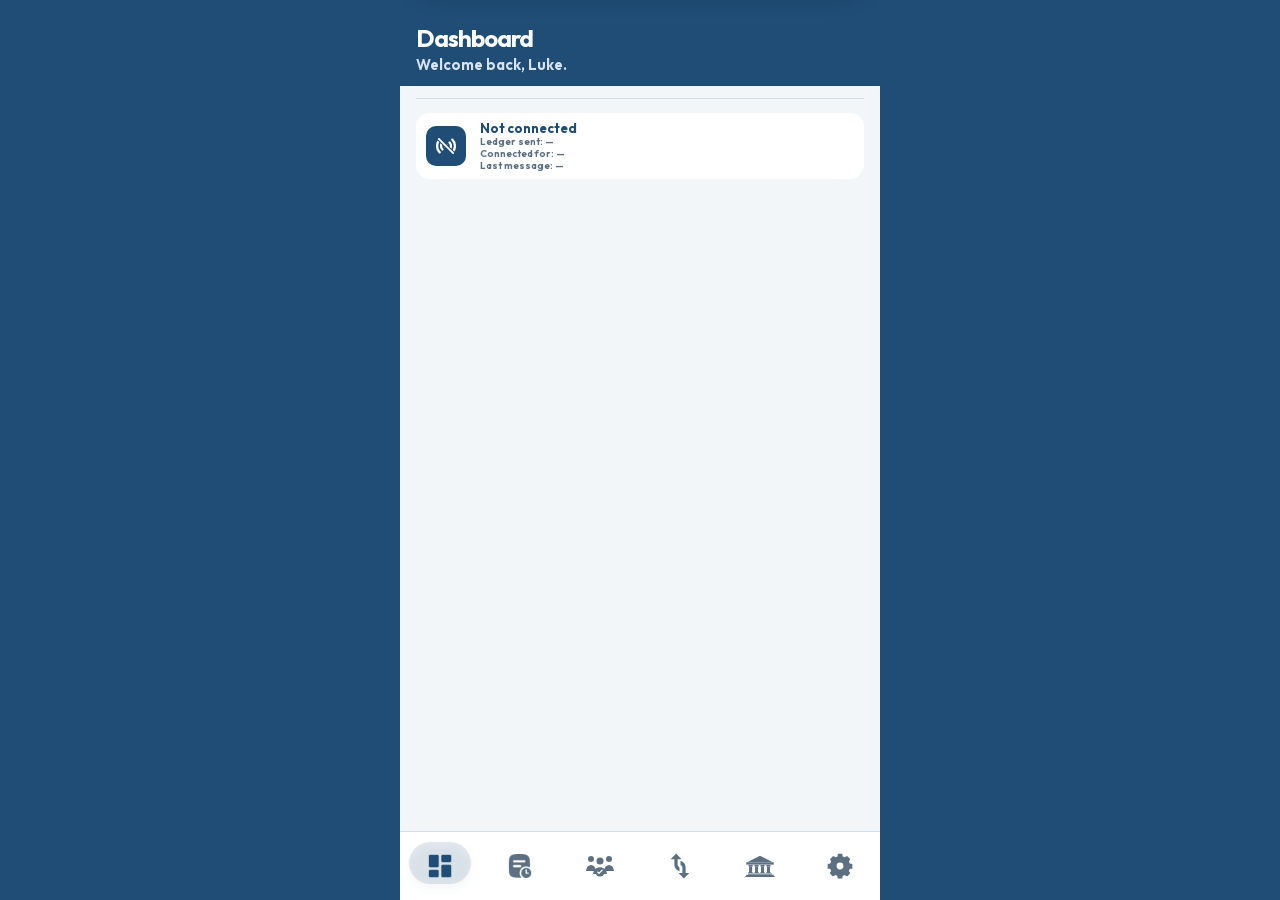
<file: index.html>
<!DOCTYPE html>
<html lang="en">
  <head>
    <meta charset="UTF-8" />
    <meta name="viewport" content="width=device-width, initial-scale=1, minimum-scale=1, maximum-scale=1, user-scalable=no, viewport-fit=cover, interactive-widget=resizes-content" />
    <meta name="theme-color" content="#1f4d76" />
    <meta name="description" content="Gizbit Network keeps gizbit balances, deposits, and withdrawals on this phone." />
    <meta name="referrer" content="no-referrer" />
    <meta name="apple-mobile-web-app-capable" content="yes" />
    <meta name="mobile-web-app-capable" content="yes" />
    <meta name="apple-mobile-web-app-status-bar-style" content="black-translucent" />
    <meta name="apple-mobile-web-app-title" content="Gizbit Network" />
    <title>Gizbit Network</title>
    <link rel="manifest" href="manifest.json" />
    <link rel="icon" href="icon-192.png" type="image/png" />
    <link rel="apple-touch-icon" href="apple-touch-icon.png" />
    <link rel="stylesheet" href="styles.css" />
  </head>
  <body>
    <div id="boot" class="boot">
      <img src="icon-512.png" alt="" />
    </div>
    <div class="app">
      <main id="main">
        <section id="home" class="page is-active" role="tabpanel">
          <div class="page-head">
            <div class="dash-title">
              <h1>Dashboard</h1>
              <p class="dash-hello">Welcome back, Luke.</p>
            </div>
          </div>
          <hr />
          <article class="link-panel">
            <span id="link-mark" class="sat" role="status" aria-label="Not connected">
              <svg viewBox="0 0 24 24" width="22" height="22" aria-hidden="true">
                <circle cx="12" cy="12" r="2.15" fill="currentColor"/>
                <path fill="none" stroke="currentColor" stroke-width="2.55" stroke-linecap="round" d="M8.15 8.15a5.4 5.4 0 0 0 0 7.7"/>
                <path fill="none" stroke="currentColor" stroke-width="2.55" stroke-linecap="round" d="M15.85 8.15a5.4 5.4 0 0 1 0 7.7"/>
                <path fill="none" stroke="currentColor" stroke-width="2.55" stroke-linecap="round" d="M5.1 5.1a9.7 9.7 0 0 0 0 13.8"/>
                <path fill="none" stroke="currentColor" stroke-width="2.55" stroke-linecap="round" d="M18.9 5.1a9.7 9.7 0 0 1 0 13.8"/>
                <path class="sat-slash" fill="none" stroke="#1f4d76" stroke-width="4.2" stroke-linecap="round" d="M4.2 4.2l15.6 15.6"/>
                <path class="sat-slash" fill="none" stroke="#fff" stroke-width="2" stroke-linecap="round" d="M4.2 4.2l15.6 15.6"/>
              </svg>
            </span>
            <div>
              <strong id="link-words">Not connected</strong>
              <p id="link-ledger">Ledger sent: —</p>
              <p id="link-for">Connected for: —</p>
              <p id="link-heard">Last message: —</p>
            </div>
          </article>
          <ul id="request-list" class="feed"></ul>
        </section>

        <section id="balances" class="page" role="tabpanel" hidden>
          <div class="page-head">
            <h1>Registered Accounts</h1>
          </div>
          <hr />
          <div class="cols" aria-hidden="true">
            <span>Full Name</span>
            <span>Account Type</span>
            <span id="bal-head">Current Balance (₲)</span>
          </div>
          <div id="rows"></div>
          <p id="empty" class="empty">No accounts yet. Add one to start at 0 gizbits.</p>
          <div id="bank-capacity" class="acct bank-capacity">
            <span>Total Bank Capacity</span>
            <span id="bank-sum" class="bal-short"></span>
          </div>
          <button type="button" id="add-account" class="btn add-account">+ Add account</button>
        </section>

        <section id="sessions" class="page" role="tabpanel" hidden>
          <div class="page-head">
            <h1>Registered Sessions</h1>
          </div>
          <hr />
          <table class="session-stats">
            <tbody>
              <tr><td>Total session time:</td><td id="session-total"></td></tr>
              <tr><td>Number of sessions:</td><td id="session-count"></td></tr>
            </tbody>
          </table>
          <hr class="session-rule" />
          <div id="session-idle">
            <button type="button" id="start-session" class="btn" aria-label="Start session">+</button>
          </div>
          <ul id="session-list" class="feed"></ul>
        </section>

        <section id="moves" class="page" role="tabpanel" hidden>
          <div class="page-head">
            <h1>Registered Exchanges</h1>
            <div class="head-tools">
              <button type="button" id="exchange-trash" class="icon-btn head-filter" aria-label="Show delete" aria-pressed="false">
                <svg viewBox="0 0 24 24" width="22" height="22" aria-hidden="true">
                  <path d="M5 7h14M9 7V5h6v2M8 7l1 13h6l1-13" fill="none" stroke="currentColor" stroke-width="2" stroke-linecap="round" stroke-linejoin="round"/>
                </svg>
              </button>
              <button type="button" id="exchange-filter" class="icon-btn head-filter" aria-label="Filter">
                <svg viewBox="0 0 24 24" width="22" height="22" aria-hidden="true">
                  <path d="M4 5h16l-6 7.2V19l-4 2v-8.8L4 5z" fill="none" stroke="currentColor" stroke-width="1.8" stroke-linejoin="round"/>
                </svg>
              </button>
            </div>
          </div>
          <hr />
          <p id="activity-empty" class="empty">Reviewed exchanges and transfers show up here.</p>
          <ul id="activity" class="feed"></ul>
        </section>

        <section id="settings" class="page" role="tabpanel" hidden>
          <div class="page-head">
            <h1>Settings</h1>
            <p class="ver" id="app-version"></p>
          </div>
          <hr />
          <div class="panel settings-menu">
            <button type="button" id="open-presets" class="btn">Preset amounts</button>
            <button type="button" id="open-taxes" class="btn">Tax settings</button>
            <button type="button" id="open-terms" class="btn">Terms and conditions</button>
            <button type="button" id="open-roles" class="btn">Accounts</button>
            <button type="button" id="open-marks" class="btn">Leaderboard</button>
            <button type="button" id="open-bank" class="btn">Bank capacity</button>
            <button type="button" id="lock-go" class="btn sync-btn" aria-label="Lock terminal">
              <svg class="lock-shut" viewBox="0 0 24 24" width="22" height="22" aria-hidden="true">
                <rect x="5" y="10" width="14" height="10" rx="2" fill="none" stroke="currentColor" stroke-width="2"/>
                <path d="M8 10V7a4 4 0 0 1 8 0v3" fill="none" stroke="currentColor" stroke-width="2" stroke-linecap="round"/>
              </svg>
              <svg class="lock-open" viewBox="0 0 24 24" width="22" height="22" aria-hidden="true">
                <rect x="5" y="10" width="14" height="10" rx="2" fill="none" stroke="currentColor" stroke-width="2"/>
                <path d="M8 10V7a4 4 0 0 1 7.2-2.4" fill="none" stroke="currentColor" stroke-width="2" stroke-linecap="round"/>
              </svg>
              <span id="lock-label">Lock terminal</span>
            </button>
            <button type="button" id="notify-go" class="btn slim">Turn on notifications</button>
            <p id="settings-error" class="error" role="status"></p>
            <button type="button" id="sync-go" class="btn sync-btn">
              <svg viewBox="0 0 24 24" width="22" height="22" aria-hidden="true">
                <circle cx="12" cy="12" r="2.15" fill="currentColor"/>
                <path fill="none" stroke="currentColor" stroke-width="2.4" stroke-linecap="round" d="M8.15 8.15a5.4 5.4 0 0 0 0 7.7"/>
                <path fill="none" stroke="currentColor" stroke-width="2.4" stroke-linecap="round" d="M15.85 8.15a5.4 5.4 0 0 1 0 7.7"/>
                <path fill="none" stroke="currentColor" stroke-width="2.4" stroke-linecap="round" d="M5.1 5.1a9.7 9.7 0 0 0 0 13.8"/>
                <path fill="none" stroke="currentColor" stroke-width="2.4" stroke-linecap="round" d="M18.9 5.1a9.7 9.7 0 0 1 0 13.8"/>
              </svg>
              Sync
            </button>
            <button type="button" id="ring-go" class="btn sync-btn">
              <svg viewBox="0 0 24 24" width="22" height="22" aria-hidden="true">
                <path d="M6 9a6 6 0 0 1 12 0c0 5 2 6.5 2 6.5H4S6 14 6 9z" fill="none" stroke="currentColor" stroke-width="2" stroke-linejoin="round"/>
                <path d="M10 18a2 2 0 0 0 4 0" fill="none" stroke="currentColor" stroke-width="2" stroke-linecap="round"/>
              </svg>
              Ring
            </button>
          </div>
          <div class="panel">
            <button type="button" id="delete-returns" class="btn danger">Delete all returns</button>
            <div id="returns-confirm" hidden>
              <p class="quiet">This removes every tax return on this phone and the terminal.</p>
              <button type="button" id="returns-yes" class="btn danger">Yes, delete returns</button>
              <button type="button" id="returns-no" class="btn ghost">Cancel</button>
            </div>
          </div>
          <div class="panel">
            <button type="button" id="delete-all" class="btn danger">Delete everything</button>
            <div id="delete-confirm" hidden>
              <p class="quiet">This removes every account, password, and balance. It cannot be undone.</p>
              <button type="button" id="delete-yes" class="btn danger">Yes, delete all</button>
              <button type="button" id="delete-no" class="btn ghost">Cancel</button>
            </div>
          </div>
          <div class="hint" id="install-hint">
            <p id="install-note" hidden></p>
            <button type="button" id="install-go" class="btn slim">Install</button>
          </div>
        </section>

        <section id="government" class="page" role="tabpanel" hidden>
          <div class="page-head">
            <h1>My Gov Centre</h1>
            <div class="net-crest">
              <svg viewBox="0 0 64 48" aria-hidden="true">
                <path fill="currentColor" d="M32 1.5 60 16H4L32 1.5z"/>
                <path fill="currentColor" d="M2 16h60v5H2z"/>
                <path fill="currentColor" d="M7 22h9v3H7zm13 0h9v3h-9zm13 0h9v3h-9zm13 0h9v3h-9z"/>
                <path fill="currentColor" d="M8.2 25h6.6v12H8.2zm13 0h6.6v12h-6.6zm13 0h6.6v12h-6.6zm13 0h6.6v12h-6.6z"/>
                <path fill="currentColor" d="M7 37h9v2.4H7zm13 0h9v2.4h-9zm13 0h9v2.4h-9zm13 0h9v2.4h-9z"/>
                <path fill="currentColor" d="M6 40.2h52v2.6H6zM2 43.2h60v2.4H2zM0 46h64v2H0z"/>
              </svg>
              <p>National Gizbit Government</p>
            </div>
          </div>
          <hr />
          <div class="gov-actions">
            <p class="gov-kicker">Tax collected</p>
            <button type="button" id="tax-collected" class="gov-figure">0 ₲</button>
            <div id="tax-bar" class="tax-bar" hidden></div>
            <div id="tax-bar-key" class="tax-bar-key" hidden></div>
            <button type="button" id="view-taxes" class="btn"><span class="doc-icon" aria-hidden="true"></span>View all Tax returns</button>
            <button type="button" id="view-earnings" class="btn">Government earnings</button>
            <button type="button" id="view-assets" class="btn">Assets</button>
            <button type="button" id="view-gaming" class="btn">Gaming Profits</button>
          </div>
        </section>
      </main>

      <nav class="tabs" role="tablist" aria-label="Sections">
        <button type="button" role="tab" data-tab="home" aria-selected="true" aria-label="Dashboard">
          <span class="tab-mark tab-img tab-dashboard" aria-hidden="true"></span>
        </button>
        <button type="button" role="tab" data-tab="sessions" aria-selected="false" aria-label="Sessions">
          <span class="tab-mark tab-img tab-sessions" aria-hidden="true"></span>
        </button>
        <button type="button" role="tab" data-tab="balances" aria-selected="false" aria-label="Balances">
          <span class="tab-mark" aria-hidden="true">
            <svg viewBox="0 0 64 48" width="32" height="24">
              <circle cx="14" cy="10" r="6" fill="currentColor"/>
              <path fill="currentColor" d="M4 34c1.2-8 4.6-12 10-12s8.8 4 10 12H4z"/>
              <circle cx="50" cy="10" r="6" fill="currentColor"/>
              <path fill="currentColor" d="M40 34c1.2-8 4.6-12 10-12s8.8 4 10 12H40z"/>
              <circle cx="32" cy="14" r="7" fill="currentColor"/>
              <path fill="currentColor" d="M18 40c1.6-9 6.2-13 14-13s12.4 4 14 13H18z"/>
              <circle cx="32" cy="36" r="9" fill="currentColor"/>
              <path d="M27.4 36.2l2.6 2.7 6.2-6.4" fill="none" stroke="#fff" stroke-width="2.4" stroke-linecap="round" stroke-linejoin="round"/>
            </svg>
          </span>
        </button>
        <button type="button" role="tab" data-tab="moves" aria-selected="false" aria-label="Exchanges">
          <span class="tab-mark" aria-hidden="true">
            <svg viewBox="0 0 48 48" width="30" height="30">
              <path fill="currentColor" d="M18 4l-9 9h6v9c0 5.2 3.2 8.6 8.2 10.4v-6.2c-1.8-1.2-3-3.2-3-4.2V13h6L18 4z"/>
              <path fill="currentColor" d="M30 44l9-9h-6V26c0-5.2-3.2-8.6-8.2-10.4v6.2c1.8 1.2 3 3.2 3 4.2V35h-6l8.2 9z"/>
            </svg>
          </span>
        </button>
        <button type="button" role="tab" data-tab="government" aria-selected="false" aria-label="Gov">
          <span class="tab-mark" aria-hidden="true">
            <svg viewBox="0 0 64 48" width="30" height="22">
              <path fill="currentColor" d="M32 1.5 60 16H4L32 1.5z"/>
              <path fill="currentColor" d="M2 16h60v5H2z"/>
              <path fill="currentColor" d="M7 22h9v3H7zm13 0h9v3h-9zm13 0h9v3h-9zm13 0h9v3h-9z"/>
              <path fill="currentColor" d="M8.2 25h6.6v12H8.2zm13 0h6.6v12h-6.6zm13 0h6.6v12h-6.6zm13 0h6.6v12h-6.6z"/>
              <path fill="currentColor" d="M7 37h9v2.4H7zm13 0h9v2.4h-9zm13 0h9v2.4h-9zm13 0h9v2.4h-9z"/>
              <path fill="currentColor" d="M6 40.2h52v2.6H6zM2 43.2h60v2.4H2zM0 46h64v2H0z"/>
            </svg>
          </span>
        </button>
        <button type="button" role="tab" data-tab="settings" aria-selected="false" aria-label="Settings">
          <span class="tab-mark" aria-hidden="true">
            <svg viewBox="0 0 24 24" width="28" height="28">
              <path fill="currentColor" fill-rule="evenodd" d="M10.1 1.6h3.8l.4 2.3a6.8 6.8 0 0 1 1.7.7l2.1-1.2 2.7 2.7-1.2 2.1c.3.5.5 1.1.7 1.7l2.3.4v3.8l-2.3.4a6.8 6.8 0 0 1-.7 1.7l1.2 2.1-2.7 2.7-2.1-1.2a6.8 6.8 0 0 1-1.7.7l-.4 2.3h-3.8l-.4-2.3a6.8 6.8 0 0 1-1.7-.7l-2.1 1.2-2.7-2.7 1.2-2.1a6.8 6.8 0 0 1-.7-1.7l-2.3-.4V10.3l2.3-.4c.2-.6.4-1.2.7-1.7L3.5 6.1 6.2 3.4l2.1 1.2c.5-.3 1.1-.5 1.7-.7l.1-2.3zM12 9.1a2.9 2.9 0 1 0 0 5.8 2.9 2.9 0 0 0 0-5.8z"/>
            </svg>
          </span>
        </button>
      </nav>
      <section id="contracts-page" class="side-page" aria-hidden="true">
        <div class="archive-head">
          <button type="button" id="contracts-back" class="side-back">
            <svg viewBox="0 0 24 24" width="18" height="18" aria-hidden="true">
              <path d="M15 5 L8 12 L15 19" fill="none" stroke="currentColor" stroke-width="2.4" stroke-linecap="round" stroke-linejoin="round"/>
            </svg>
            Back
          </button>
          <h1>Contracts</h1>
        </div>
        <div class="archive-body">
          <p id="contract-note" class="quiet">No contracts between accounts yet.</p>
          <div class="field"><span>From</span><div id="contract-from" class="picker" data-value=""></div></div>
          <div class="field"><span>To</span><div id="contract-to" class="picker" data-value=""></div></div>
          <label class="field"><span>Amount (₲)</span><input id="contract-amount" inputmode="numeric" autocomplete="off" placeholder="At least 1 billion" /></label>
          <label class="field"><span>Contract</span><input id="contract-title" maxlength="40" autocomplete="off" placeholder="What it is for" /></label>
          <p id="contract-error" class="error" role="status"></p>
          <button type="button" id="contract-make" class="btn">Make contract</button>
          <div id="contract-list"></div>
        </div>
      </section>
      <section id="earnings" class="archive" aria-hidden="true">
        <div class="archive-head">
          <button type="button" id="earnings-back" class="archive-back">
            <svg viewBox="0 0 24 24" width="18" height="18" aria-hidden="true">
              <path d="M15 5 L8 12 L15 19" fill="none" stroke="currentColor" stroke-width="2.4" stroke-linecap="round" stroke-linejoin="round"/>
            </svg>
            Back
          </button>
          <h1>Government earnings</h1>
        </div>
        <div class="archive-body" id="earnings-body"></div>
      </section>
      <section id="assets-archive" class="archive" aria-hidden="true">
        <div class="archive-head">
          <button type="button" id="assets-back" class="archive-back">
            <svg viewBox="0 0 24 24" width="18" height="18" aria-hidden="true">
              <path d="M15 5 L8 12 L15 19" fill="none" stroke="currentColor" stroke-width="2.4" stroke-linecap="round" stroke-linejoin="round"/>
            </svg>
            Back
          </button>
          <h1>Assets</h1>
        </div>
        <div class="archive-body">
          <button type="button" id="list-asset" class="btn">List asset</button>
          <p id="asset-empty" class="empty">No assets listed yet.</p>
          <div id="asset-list" class="asset-list"></div>
        </div>
      </section>
      <section id="session-attend" class="side-page" aria-hidden="true">
        <div class="archive-head">
          <button type="button" id="attend-back" class="side-back">
            <svg viewBox="0 0 24 24" width="18" height="18" aria-hidden="true">
              <path d="M15 5 L8 12 L15 19" fill="none" stroke="currentColor" stroke-width="2.4" stroke-linecap="round" stroke-linejoin="round"/>
            </svg>
            Back
          </button>
          <h1>Who is attending</h1>
        </div>
        <div class="archive-body">
          <div class="cols attend-cols" aria-hidden="true">
            <span>Account</span>
            <span>Present</span>
            <span>Absent</span>
          </div>
          <div id="attend-rows"></div>
          <p id="attend-empty" class="empty">No accounts yet. Add one before starting a session.</p>
          <button type="button" id="attend-start" class="btn">Start session</button>
        </div>
      </section>
      <section id="session-view" class="side-page" aria-hidden="true">
        <div class="archive-head session-head">
          <div class="session-head-bar">
            <button type="button" id="session-back" class="side-back">
              <svg viewBox="0 0 24 24" width="18" height="18" aria-hidden="true">
                <path d="M15 5 L8 12 L15 19" fill="none" stroke="currentColor" stroke-width="2.4" stroke-linecap="round" stroke-linejoin="round"/>
              </svg>
              Back
            </button>
            <button type="button" id="session-edit" class="session-pen" aria-label="Edit who is in">
              <svg viewBox="0 0 24 24" width="18" height="18" aria-hidden="true"><path d="M4 20l4.5-1.2L19 8.3 15.7 5 5.2 15.5 4 20z" fill="none" stroke="currentColor" stroke-width="1.8" stroke-linejoin="round"/><path d="M13.8 6.8l3.4 3.4" fill="none" stroke="currentColor" stroke-width="1.8"/></svg>
            </button>
          </div>
          <h1 id="session-view-title">Session</h1>
        </div>
        <div class="archive-body">
          <table class="session-facts">
            <tr><th>Date</th><td id="session-date"></td></tr>
            <tr><th>Session No.</th><td id="session-no"></td></tr>
            <tr><th>Beginning time</th><td id="session-started"></td></tr>
            <tr><th>Ending time</th><td id="session-ended"></td></tr>
            <tr><th>Total Duration</th><td id="session-duration"></td></tr>
          </table>
          <div class="attend-panels">
            <button type="button" class="attend-panel" id="show-present">
              <span class="swatch present" aria-hidden="true"></span>
              <span>Accounts present</span>
              <strong id="attended-count">0</strong>
            </button>
            <button type="button" class="attend-panel" id="show-absent">
              <span class="swatch absent" aria-hidden="true"></span>
              <span>Accounts absent</span>
              <strong id="absent-count">0</strong>
            </button>
          </div>
          <div id="session-edit-box" hidden>
            <div class="cols attend-cols" aria-hidden="true">
              <span>Account</span>
              <span>Present</span>
              <span>Absent</span>
            </div>
            <div id="session-edit-rows"></div>
          </div>
          <p id="session-clock" class="session-clock" hidden>0:00</p>
          <button type="button" id="session-books-go" class="btn"><span class="pl-mark" aria-hidden="true">↑↓</span> Profits and losses</button>
          <p id="session-extremes" class="session-extremes"></p>
          <button type="button" id="end-session" class="btn" hidden>End session</button>
          <h2>Exchanges</h2>
          <p id="session-exchange-empty" class="empty">No exchanges in this session.</p>
          <ul id="session-exchanges" class="feed"></ul>
        </div>
      </section>
      <section id="session-roster" class="side-page above" aria-hidden="true">
        <div class="archive-head">
          <button type="button" id="roster-back" class="side-back">
            <svg viewBox="0 0 24 24" width="18" height="18" aria-hidden="true">
              <path d="M15 5 L8 12 L15 19" fill="none" stroke="currentColor" stroke-width="2.4" stroke-linecap="round" stroke-linejoin="round"/>
            </svg>
            Back
          </button>
          <h1 id="roster-title">Accounts present</h1>
        </div>
        <div class="archive-body">
          <ul id="see-roster" class="people"></ul>
          <p id="see-roster-empty" class="empty">Nobody is in this list.</p>
        </div>
      </section>
      <section id="session-books" class="side-page above" aria-hidden="true">
        <div class="archive-head">
          <button type="button" id="books-back" class="side-back">
            <svg viewBox="0 0 24 24" width="18" height="18" aria-hidden="true">
              <path d="M15 5 L8 12 L15 19" fill="none" stroke="currentColor" stroke-width="2.4" stroke-linecap="round" stroke-linejoin="round"/>
            </svg>
            Back
          </button>
          <h1>Profits and losses</h1>
        </div>
        <div class="archive-body">
          <div class="cols" aria-hidden="true">
            <span>Full Name</span>
            <span>Account Type</span>
            <span>Profit/Loss (₲)</span>
          </div>
          <div id="session-book-rows"></div>
        </div>
      </section>
      <section id="gaming-archive" class="archive" aria-hidden="true">
        <div class="archive-head">
          <button type="button" id="gaming-back" class="archive-back">
            <svg viewBox="0 0 24 24" width="18" height="18" aria-hidden="true">
              <path d="M15 5 L8 12 L15 19" fill="none" stroke="currentColor" stroke-width="2.4" stroke-linecap="round" stroke-linejoin="round"/>
            </svg>
            Back
          </button>
          <div class="archive-title-row">
            <button type="button" id="gaming-bin" class="head-bin" aria-label="Delete listings">
              <svg viewBox="0 0 24 24" width="22" height="22" aria-hidden="true">
                <path d="M5 7h14M9 7V5h6v2M8 7l1 13h6l1-13" fill="none" stroke="currentColor" stroke-width="2" stroke-linecap="round" stroke-linejoin="round"/>
              </svg>
            </button>
            <h1>Gaming Profits</h1>
          </div>
        </div>
        <div class="archive-body">
          <p id="gaming-empty" class="empty">Cash ins from a terminal show up here.</p>
          <div id="gaming-list"></div>
        </div>
      </section>
      <section id="play-sheet" class="archive above" aria-hidden="true">
        <div class="archive-head">
          <button type="button" id="play-back" class="archive-back">
            <svg viewBox="0 0 24 24" width="18" height="18" aria-hidden="true">
              <path d="M15 5 L8 12 L15 19" fill="none" stroke="currentColor" stroke-width="2.4" stroke-linecap="round" stroke-linejoin="round"/>
            </svg>
            Back
          </button>
          <h1 id="play-title">Gaming</h1>
        </div>
        <div class="archive-body" id="play-body"></div>
      </section>
      <section id="tax-split" class="side-page above" aria-hidden="true">
        <div class="archive-head">
          <button type="button" id="tax-split-back" class="side-back">
            <svg viewBox="0 0 24 24" width="18" height="18" aria-hidden="true">
              <path d="M15 5 L8 12 L15 19" fill="none" stroke="currentColor" stroke-width="2.4" stroke-linecap="round" stroke-linejoin="round"/>
            </svg>
            Back
          </button>
          <h1 id="tax-split-title">Tax collected</h1>
        </div>
        <div class="archive-body">
          <div id="tax-pie" class="pie" hidden></div>
          <div id="tax-pie-key" class="pie-key"></div>
          <p id="tax-pie-empty" class="empty">Nothing has been collected for this tax.</p>
        </div>
      </section>
      <section id="tax-archive" class="archive" aria-hidden="true">
        <div class="archive-head">
          <button type="button" id="tax-archive-back" class="archive-back">
            <svg viewBox="0 0 24 24" width="18" height="18" aria-hidden="true">
              <path d="M15 5 L8 12 L15 19" fill="none" stroke="currentColor" stroke-width="2.4" stroke-linecap="round" stroke-linejoin="round"/>
            </svg>
            Back
          </button>
          <h1>Tax returns</h1>
        </div>
        <div class="archive-body">
          <div id="tax-switch" class="tax-switch" role="tablist" aria-label="Tax return type">
            <span class="tax-switch-pill" aria-hidden="true"></span>
            <button type="button" id="tax-tab-income" role="tab" aria-selected="true">Income tax</button>
            <button type="button" id="tax-tab-gaming" role="tab" aria-selected="false">Tax on gaming profits</button>
          </div>
          <p id="gov-empty" class="empty">Tax returns filed from a terminal show up here.</p>
          <div id="gov-list" class="tax-files"></div>
          <p id="gaming-tax-empty" class="empty" hidden>No tax on gaming profits yet.</p>
          <div id="gaming-tax-list" class="tax-files" hidden></div>
        </div>
      </section>
      <section id="tax-sheet" class="archive above" aria-hidden="true">
        <div class="archive-head">
          <button type="button" id="tax-sheet-back" class="archive-back">
            <svg viewBox="0 0 24 24" width="18" height="18" aria-hidden="true">
              <path d="M15 5 L8 12 L15 19" fill="none" stroke="currentColor" stroke-width="2.4" stroke-linecap="round" stroke-linejoin="round"/>
            </svg>
            Back
          </button>
          <div class="tax-sheet-title">
            <h1 id="tax-sheet-name">Tax return</h1>
            <p id="tax-sheet-date"></p>
          </div>
        </div>
        <div class="archive-body">
          <div id="tax-review-dots" class="tax-dots" hidden></div>
          <div id="tax-sheet-meta"></div>
          <p class="tax-star-note">* amounts are in billions of gizbits</p>
          <div id="tax-sheet-goods" class="tax-grid"></div>
          <div id="tax-sheet-figures" class="tax-figures"></div>
          <div id="tax-sheet-expenses"></div>
          <div id="tax-sheet-levy"></div>
          <p class="tax-invoice"><span>Total invoice</span><strong id="tax-sheet-invoice"></strong></p>
          <div class="tax-sheet-actions">
            <button type="button" id="tax-sheet-edit" class="btn ghost" aria-label="Edit tax return">
              <svg viewBox="0 0 24 24" width="18" height="18" aria-hidden="true"><path d="M4 20l4.5-1.2L19 8.3 15.7 5 5.2 15.5 4 20z" fill="none" stroke="currentColor" stroke-width="1.8" stroke-linejoin="round"/><path d="M13.8 6.8l3.4 3.4" fill="none" stroke="currentColor" stroke-width="1.8"/></svg>
            </button>
            <button type="button" id="tax-sheet-sign" class="btn ghost">Signature</button>
          </div>
          <p id="tax-sheet-msg" class="error" role="status"></p>
          <div id="tax-review-sign" hidden>
            <p class="tax-kicker">Filer signature</p>
            <canvas id="tax-review-view" class="sign-view"></canvas>
            <p id="tax-review-sign-empty" class="quiet" hidden>No signature was filed.</p>
            <button type="button" id="tax-review-approve-sign" class="btn">Approve signature</button>
          </div>
          <div id="tax-review-own" hidden>
            <p class="tax-kicker">Your signature</p>
            <canvas id="tax-review-pad" class="sign-view"></canvas>
            <button type="button" id="tax-review-clear" class="btn ghost">Clear</button>
            <button type="button" id="tax-review-done" class="btn">Done</button>
          </div>
          <div id="tax-review-nav" hidden>
            <button type="button" id="tax-review-next" class="btn">Next</button>
          </div>
        </div>
      </section>
    </div>

    <div id="sheet" class="sheet" hidden>
      <form id="account-form" class="sheet-card">
        <h2>Add account</h2>
        <label class="field">
          <span>Full name</span>
          <input id="acc-name" maxlength="40" autocomplete="name" required />
        </label>
        <label class="field">
          <span>Password</span>
          <input id="acc-pass" type="password" maxlength="100" autocomplete="new-password" required />
        </label>
        <p id="account-error" class="error" role="status"></p>
        <button type="submit" class="btn">Create account</button>
        <button type="button" id="sheet-close" class="btn ghost">Cancel</button>
      </form>
    </div>

    <div id="pass-sheet" class="sheet" hidden>
      <div class="sheet-card" role="dialog" aria-modal="true" aria-labelledby="pass-title">
        <h2 id="pass-title">Password</h2>
        <div class="pass-line">
          <input id="pass-view" type="text" maxlength="100" autocomplete="off" readonly />
          <button type="button" id="pass-edit" class="icon-btn" aria-label="Change password">
            <svg viewBox="0 0 24 24" width="18" height="18" aria-hidden="true"><path d="M4 20l4.5-1.2L19 8.3 15.7 5 5.2 15.5 4 20z" fill="none" stroke="currentColor" stroke-width="1.8" stroke-linejoin="round"/><path d="M13.8 6.8l3.4 3.4" fill="none" stroke="currentColor" stroke-width="1.8"/></svg>
          </button>
        </div>
        <p id="pass-error" class="error" role="status"></p>
        <button type="button" id="pass-save" class="btn" hidden>Save</button>
        <button type="button" id="pass-close" class="btn ghost">Close</button>
      </div>
    </div>

    <div id="asset-sheet" class="sheet" hidden>
      <form id="asset-form" class="sheet-card">
        <h2>List asset</h2>
        <label class="field"><span>Asset name</span><input id="asset-name" maxlength="40" autocomplete="off" /></label>
        <label class="field"><span>Asset description</span><textarea id="asset-note" rows="3" maxlength="200"></textarea></label>
        <label class="field"><span>Asking price</span><input id="asset-price" inputmode="numeric" autocomplete="off" /></label>
        <p id="asset-error" class="error" role="status"></p>
        <button type="submit" class="btn">Save and list</button>
        <button type="button" id="asset-cancel" class="btn ghost">Cancel</button>
      </form>
    </div>

    <div id="asset-buy" class="sheet" hidden>
      <div class="sheet-card" role="dialog" aria-modal="true" aria-labelledby="asset-buy-title">
        <h2 id="asset-buy-title">Asset</h2>
        <p id="asset-buy-note"></p>
        <p id="asset-buy-who" class="quiet"></p>
        <label class="field"><span>Amount</span><input id="asset-buy-amount" inputmode="numeric" autocomplete="off" /></label>
        <p id="asset-buy-error" class="error" role="status"></p>
        <button type="button" id="asset-buy-confirm" class="btn">Confirm</button>
        <button type="button" id="asset-buy-deny" class="btn danger">Deny</button>
        <button type="button" id="asset-buy-close" class="btn ghost">Close</button>
      </div>
    </div>

    <div id="tax-review" class="sheet" hidden>
      <div class="sheet-card" role="dialog" aria-modal="true" aria-labelledby="review-title">
        <h2 id="review-title">Tax return</h2>
        <div id="review-lines" class="review-lines"></div>
        <label class="field"><span>Gross revenue</span><input id="review-revenue" inputmode="numeric" autocomplete="off" /></label>
        <label class="field"><span>Gross profit</span><input id="review-profit" inputmode="numeric" autocomplete="off" /></label>
        <label class="field"><span>Gross expenses</span><input id="review-expenses" inputmode="numeric" autocomplete="off" /></label>
        <hr />
        <label class="field"><span>Gross VAT</span><input id="review-vat" inputmode="numeric" autocomplete="off" /></label>
        <label class="field"><span>Tax on gross profit</span><input id="review-tax" inputmode="numeric" autocomplete="off" /></label>
        <label class="field review-invoice"><span>Total invoice</span><input id="review-invoice" inputmode="numeric" autocomplete="off" /></label>
        <p id="review-error" class="error" role="status"></p>
        <button type="button" id="review-confirm" class="btn">Confirm</button>
        <button type="button" id="review-close" class="btn ghost">Close</button>
      </div>
    </div>

    <div id="sign-sheet" class="sheet" hidden>
      <div class="sheet-card" role="dialog" aria-modal="true" aria-labelledby="sign-title">
        <h2 id="sign-title">Signature</h2>
        <canvas id="sign-view" class="sign-view"></canvas>
        <p id="sign-empty" class="quiet">No signature was saved for this exchange.</p>
        <button type="button" id="sign-close" class="btn">Close</button>
      </div>
    </div>

    <div id="confirm" class="sheet" hidden>
      <div class="sheet-card" role="dialog" aria-modal="true" aria-labelledby="confirm-title">
        <h2 id="confirm-title">Delete account</h2>
        <p id="confirm-text"></p>
        <button type="button" id="confirm-yes" class="btn danger">Delete</button>
        <button type="button" id="confirm-no" class="btn ghost">Cancel</button>
      </div>
    </div>

    <div id="decision" class="sheet" hidden>
      <div class="sheet-card" role="dialog" aria-modal="true" aria-labelledby="decision-title">
        <h2 id="decision-title">Exchange</h2>
        <p id="decision-text"></p>
        <div id="decision-actions" class="decision-actions"></div>
        <label class="field" id="part-wrap" hidden>
          <span>How much did you receive?</span>
          <input id="part-amount" inputmode="numeric" autocomplete="off" />
        </label>
        <p id="decision-error" class="error" role="status"></p>
        <button type="button" id="part-go" class="btn" hidden>Update balance</button>
        <button type="button" id="decision-close" class="btn ghost">Cancel</button>
      </div>
    </div>

    <div id="review" class="sheet" hidden>
      <div class="sheet-card" role="dialog" aria-modal="true" aria-labelledby="review-title">
        <h2 id="review-title">Review</h2>
        <p id="review-text"></p>
        <button type="button" id="review-yes" class="btn">Money given</button>
        <button type="button" id="review-no" class="btn ghost">Cancel</button>
      </div>
    </div>

    <section id="set-presets" class="side-page" aria-hidden="true">
      <div class="archive-head">
        <button type="button" id="presets-back" class="side-back">Back</button>
        <h1>Preset amounts</h1>
      </div>
      <div class="archive-body">
        <div id="preset-fields"></div>
        <button type="button" id="preset-add" class="btn slim">Add amount</button>
        <label class="field"><span>Minimum amount (₲)</span><input id="min-amount" inputmode="numeric" autocomplete="off" /></label>
        <p id="preset-error" class="error" role="status"></p>
      </div>
    </section>
    <section id="set-taxes" class="side-page" aria-hidden="true">
      <div class="archive-head">
        <button type="button" id="taxes-back" class="side-back">Back</button>
        <h1>Tax settings</h1>
      </div>
      <div class="archive-body">
        <table class="tax-table">
          <tr><th>VAT on revenue (%)</th><td><input id="vat-rate" inputmode="numeric" autocomplete="off" /></td></tr>
          <tr><th>Profit tax under the threshold (%)</th><td><input id="profit-low" inputmode="numeric" autocomplete="off" /></td></tr>
          <tr><th>Profit tax over the threshold (%)</th><td><input id="profit-high" inputmode="numeric" autocomplete="off" /></td></tr>
          <tr><th>Profit tax threshold (₲)</th><td><input id="profit-threshold" inputmode="numeric" autocomplete="off" /></td></tr>
          <tr><th>Tax on gaming profits (%)</th><td><input id="gaming-tax" inputmode="numeric" autocomplete="off" /></td></tr>
          <tr><th>1 euro equals (₲)</th><td><input id="euro-rate" inputmode="numeric" autocomplete="off" /></td></tr>
        </table>
        <p id="tax-error" class="error" role="status"></p>
      </div>
    </section>
    <section id="set-terms" class="side-page" aria-hidden="true">
      <div class="archive-head">
        <button type="button" id="terms-back" class="side-back">Back</button>
        <h1>Terms and conditions</h1>
      </div>
      <div class="archive-body">
        <label class="field"><span>Exchange terms</span><textarea id="terms-text" rows="6" maxlength="800"></textarea></label>
        <label class="field"><span>Tax return terms</span><textarea id="tax-terms" rows="4" maxlength="400"></textarea></label>
      </div>
    </section>
    <section id="set-roles" class="side-page" aria-hidden="true">
      <div class="archive-head">
        <button type="button" id="roles-back" class="side-back">Back</button>
        <h1>Accounts</h1>
      </div>
      <div class="archive-body">
        <div class="field"><span>Tax payments go to</span><div id="tax-account" class="picker" data-value=""></div></div>
        <div class="field"><span>Gaming cash goes to</span><div id="gaming-account" class="picker" data-value=""></div></div>
        <label class="field"><span>Casino profit share (%)</span><input id="casino-cut" inputmode="numeric" autocomplete="off" /></label>
        <p class="quiet">Taken from the casino when a cash out leaves it ahead.</p>
        <div class="field"><span>Casino profit share goes to</span><div id="casino-cut-account" class="picker" data-value=""></div></div>
      </div>
    </section>
    <section id="set-marks" class="side-page" aria-hidden="true">
      <div class="archive-head">
        <button type="button" id="marks-back" class="side-back">Back</button>
        <h1>Leaderboard</h1>
      </div>
      <div class="archive-body">
        <div class="mark-head"><span>Account</span><span>Not on leaderboard</span><span>Exclude from attending</span></div>
        <div id="mark-rows"></div>
      </div>
    </section>
    <section id="set-bank" class="side-page" aria-hidden="true">
      <div class="archive-head">
        <button type="button" id="bank-back" class="side-back">Back</button>
        <h1>Bank capacity</h1>
      </div>
      <div class="archive-body">
        <label class="field"><span>Bank capacity limit (₲)</span><input id="bank-limit" inputmode="numeric" autocomplete="off" /></label>
        <p id="bank-error" class="error" role="status"></p>
      </div>
    </section>

    <div id="filter-sheet" class="sheet" hidden>
      <div class="sheet-card" role="dialog" aria-modal="true" aria-labelledby="filter-title">
        <h2 id="filter-title">Filter</h2>
        <div class="field">
          <span>Time</span>
          <div id="filter-time" class="picker" data-value="all"></div>
        </div>
        <div class="field">
          <span>Type of exchange</span>
          <div id="filter-type" class="picker" data-value="all"></div>
        </div>
        <div class="field">
          <span>Account</span>
          <div id="filter-account" class="picker" data-value=""></div>
        </div>
        <label class="field">
          <span>Minimum amount (₲)</span>
          <input id="filter-min" inputmode="numeric" autocomplete="off" placeholder="Any" />
        </label>
        <label class="field">
          <span>Maximum amount (₲)</span>
          <input id="filter-max" inputmode="numeric" autocomplete="off" placeholder="Any" />
        </label>
        <button type="button" id="filter-apply" class="btn">Show these</button>
        <button type="button" id="filter-clear" class="btn ghost">Clear filter</button>
      </div>
    </div>

    <div id="session-menu" class="sheet" hidden>
      <div class="sheet-card" id="session-menu-card" role="dialog" aria-modal="true" aria-label="Session options">
        <div class="sheet-grab" id="session-menu-grab"></div>
        <button type="button" id="session-menu-edit" class="menu-line">
          <svg viewBox="0 0 24 24" width="18" height="18" aria-hidden="true"><path d="M4 20l4.5-1.2L19 8.3 15.7 5 5.2 15.5 4 20z" fill="none" stroke="currentColor" stroke-width="1.8" stroke-linejoin="round"/><path d="M13.8 6.8l3.4 3.4" fill="none" stroke="currentColor" stroke-width="1.8"/></svg>
          Edit
        </button>
        <button type="button" id="session-menu-delete" class="menu-line danger">
          <svg viewBox="0 0 24 24" width="18" height="18" aria-hidden="true"><path d="M5 7h14M9 7V5h6v2M8 7l1 13h6l1-13" fill="none" stroke="currentColor" stroke-width="2" stroke-linecap="round" stroke-linejoin="round"/></svg>
          Delete
        </button>
      </div>
    </div>

    <audio id="success-sound" src="success.mp3" preload="auto"></audio>
    <div id="syncing" class="sheet syncing" hidden>
      <div class="sync-card">
        <p class="sync-dots" aria-hidden="true"><span></span><span></span><span></span></p>
        <p>Syncing with terminal</p>
      </div>
    </div>
    <button type="button" id="incoming" class="incoming" aria-hidden="true"></button>
    <span id="ping-dot" class="ping-dot" aria-hidden="true"></span>
    <div id="call-incoming" class="call-screen" hidden>
      <div class="call-card">
        <svg viewBox="0 0 24 24" width="48" height="48" aria-hidden="true">
          <path d="M8.5 5.5c.4 1.5 1 2.6 1.8 3.4l-1.2 1.2a12 12 0 0 0 5.8 5.8l1.2-1.2c.8.8 1.9 1.4 3.4 1.8l.6 1.8c-2.2.6-4.6.2-6.6-1.1L8.2 12.9c-1.3-2-1.7-4.4-1.1-6.6l1.4.2z" fill="none" stroke="currentColor" stroke-width="1.7" stroke-linejoin="round"/>
        </svg>
        <h1>Terminal is calling</h1>
        <div class="call-actions">
          <button type="button" id="call-decline" class="btn danger">Decline</button>
          <button type="button" id="call-answer" class="btn">Answer</button>
        </div>
      </div>
    </div>
    <div id="call-live" class="call-screen" hidden>
      <div class="call-card">
        <h1>On a call</h1>
        <p>Talking with the terminal.</p>
        <button type="button" id="call-hangup" class="btn danger">Hang up</button>
      </div>
      <audio id="call-remote" autoplay></audio>
    </div>
    <audio id="ringtone" src="ringtone.mp3" preload="auto" loop></audio>
    <p id="toast" class="toast" role="status" hidden></p>
    <noscript>Gizbit Network needs JavaScript.</noscript>
    <script src="app.js"></script>
  </body>
</html>
</file>
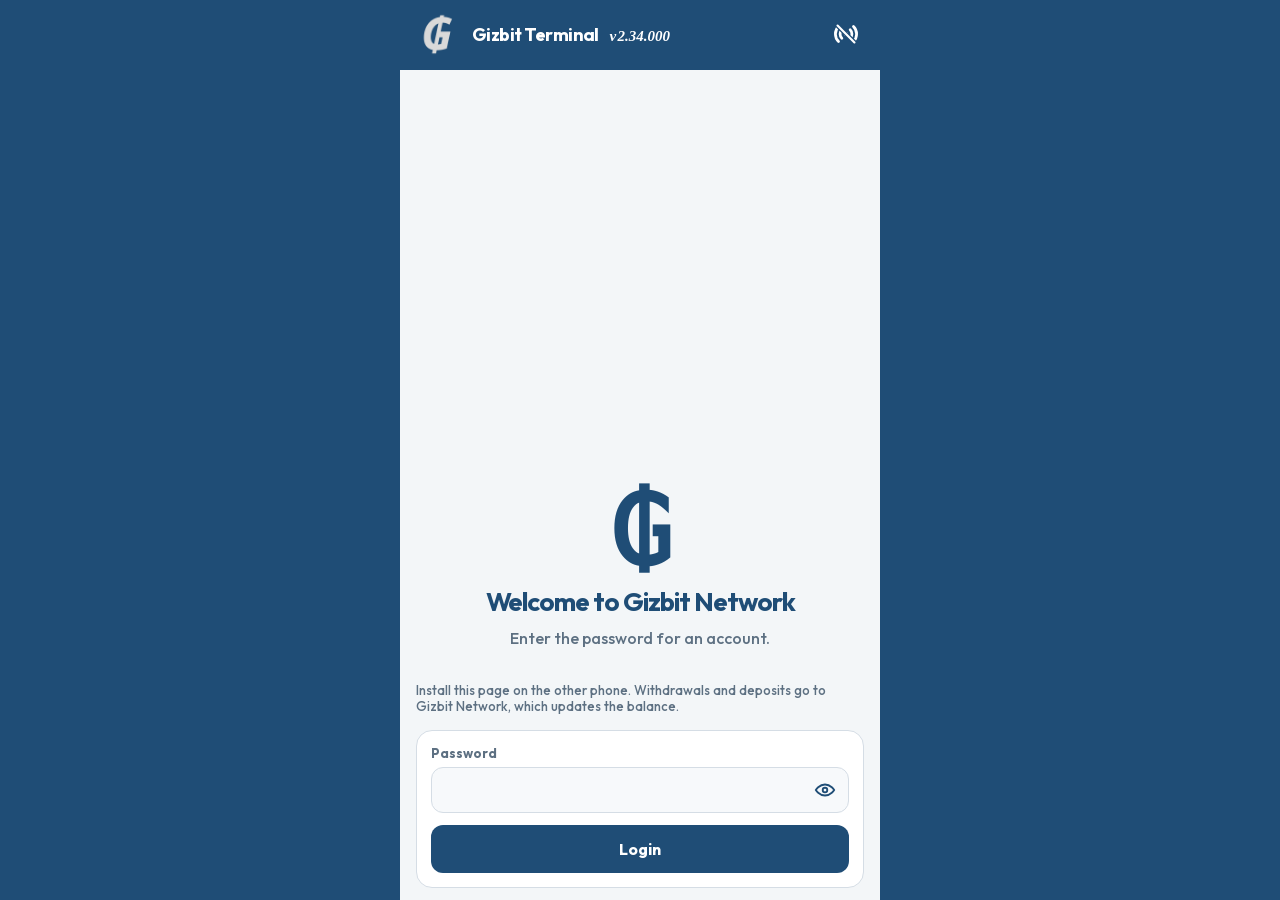
<file: terminal/index.html>
<!DOCTYPE html>
<html lang="en">
  <head>
    <meta charset="UTF-8" />
    <meta name="viewport" content="width=device-width, initial-scale=1, minimum-scale=1, maximum-scale=1, user-scalable=no, viewport-fit=cover, interactive-widget=resizes-content" />
    <meta name="theme-color" content="#1f4d76" />
    <meta name="description" content="Sign in to Gizbit Network and make a deposit, withdrawal, or transfer on the main phone." />
    <meta name="referrer" content="no-referrer" />
    <meta name="apple-mobile-web-app-capable" content="yes" />
    <meta name="mobile-web-app-capable" content="yes" />
    <meta name="apple-mobile-web-app-status-bar-style" content="black-translucent" />
    <meta name="apple-mobile-web-app-title" content="Gizbit Terminal" />
    <title>Gizbit Terminal</title>
    <link rel="manifest" href="manifest.json" />
    <link rel="icon" href="icon-192.png" type="image/png" />
    <link rel="apple-touch-icon" href="apple-touch-icon.png" />
    <link rel="stylesheet" href="styles.css" />
  </head>
  <body>
    <div class="app">
      <header class="top">
        <img class="mark" src="icon-192.png" alt="" />
        <div class="brand-block">
          <p class="brand">Gizbit Terminal <span class="vmark">v</span><span class="ver"></span></p>
        </div>
        <span id="link-mark" class="sat" role="status" aria-label="Not connected">
          <svg viewBox="0 0 24 24" width="26" height="26" aria-hidden="true">
            <circle cx="12" cy="12" r="2.15" fill="currentColor"/>
            <path fill="none" stroke="currentColor" stroke-width="2.55" stroke-linecap="round" d="M8.15 8.15a5.4 5.4 0 0 0 0 7.7"/>
            <path fill="none" stroke="currentColor" stroke-width="2.55" stroke-linecap="round" d="M15.85 8.15a5.4 5.4 0 0 1 0 7.7"/>
            <path fill="none" stroke="currentColor" stroke-width="2.55" stroke-linecap="round" d="M5.1 5.1a9.7 9.7 0 0 0 0 13.8"/>
            <path fill="none" stroke="currentColor" stroke-width="2.55" stroke-linecap="round" d="M18.9 5.1a9.7 9.7 0 0 1 0 13.8"/>
            <path class="sat-slash" fill="none" stroke="#1f4d76" stroke-width="4.2" stroke-linecap="round" d="M4.2 4.2l15.6 15.6"/>
            <path class="sat-slash" fill="none" stroke="#fff" stroke-width="2" stroke-linecap="round" d="M4.2 4.2l15.6 15.6"/>
          </svg>
        </span>
      </header>

      <main id="main">
        <section id="login" class="login">
          <div class="login-brand">
            <p class="big-g" aria-hidden="true">₲</p>
            <h1>Welcome to Gizbit Network</h1>
            <p class="lead">Enter the password for an account.</p>
          </div>
          <div class="hint" id="install-hint">
            <p>Install this page on the other phone. Withdrawals and deposits go to Gizbit Network, which updates the balance.</p>
            <button type="button" id="install-go" class="btn slim" hidden>Install</button>
          </div>
          <form id="login-form" class="panel">
            <label class="field">
              <span>Password</span>
              <span class="pass-wrap">
                <input id="password" type="password" maxlength="100" autocomplete="current-password" required />
                <button type="button" id="peek" class="peek" tabindex="-1" aria-label="Show password">
                  <svg viewBox="0 0 24 24" width="22" height="22" aria-hidden="true">
                    <path d="M2 12s3.5-6 10-6 10 6 10 6-3.5 6-10 6S2 12 2 12z" fill="none" stroke="currentColor" stroke-width="2"/>
                    <circle cx="12" cy="12" r="2.5" fill="none" stroke="currentColor" stroke-width="2"/>
                  </svg>
                </button>
              </span>
            </label>
            <button type="submit" class="btn" id="login-go">Login</button>
            <p id="login-msg" class="error" role="status"></p>
          </form>
        </section>

        <section id="bank" class="bank" hidden>
          <div class="stage" id="stage">
            <div class="pane-home">
              <div class="home-top">
                <h1 id="welcome">Welcome</h1>
                <button type="button" id="open-prefs" class="home-gear" aria-label="Settings">
                  <svg viewBox="0 0 24 24" width="26" height="26" aria-hidden="true">
                    <path fill="currentColor" fill-rule="evenodd" d="M19.4 13.5a7.7 7.7 0 0 0 .1-1.5 7.7 7.7 0 0 0-.1-1.5l2-1.6a.5.5 0 0 0 .1-.6l-1.9-3.3a.5.5 0 0 0-.6-.2l-2.4 1a7.4 7.4 0 0 0-2.6-1.5l-.4-2.5a.5.5 0 0 0-.5-.4h-3.8a.5.5 0 0 0-.5.4l-.4 2.5a7.4 7.4 0 0 0-2.6 1.5l-2.4-1a.5.5 0 0 0-.6.2L2.4 8.3a.5.5 0 0 0 .1.6l2 1.6a7.7 7.7 0 0 0-.1 1.5 7.7 7.7 0 0 0 .1 1.5l-2 1.6a.5.5 0 0 0-.1.6l1.9 3.3a.5.5 0 0 0 .6.2l2.4-1a7.4 7.4 0 0 0 2.6 1.5l.4 2.5a.5.5 0 0 0 .5.4h3.8a.5.5 0 0 0 .5-.4l.4-2.5a7.4 7.4 0 0 0 2.6-1.5l2.4 1a.5.5 0 0 0 .6-.2l1.9-3.3a.5.5 0 0 0-.1-.6l-2-1.6zM12 15.5A3.5 3.5 0 1 1 12 8.5a3.5 3.5 0 0 1 0 7z"/>
                  </svg>
                </button>
              </div>
              <label class="field" id="account-pick-wrap" hidden>
                <span>Account</span>
                <select id="account-pick" hidden></select>
              </label>
              <article class="panel account-panel">
                <p class="who">Balance:</p>
                <p id="balance" class="bal"></p>
                <p id="balance-full" class="bal-full"></p>
              </article>
              <div class="home-actions">
              <button type="button" id="open-exchange" class="btn home-btn">
                <svg viewBox="0 0 24 24" width="18" height="18" aria-hidden="true">
                  <path d="M8 3.5v7M8 3.5l-3 3.2M8 3.5l3 3.2" fill="none" stroke="currentColor" stroke-width="2.1" stroke-linecap="round" stroke-linejoin="round"/>
                  <path d="M16 20.5v-7M16 20.5l-3-3.2M16 20.5l3-3.2" fill="none" stroke="currentColor" stroke-width="2.1" stroke-linecap="round" stroke-linejoin="round"/>
                </svg>
                Exchange
              </button>
              <button type="button" id="open-activity" class="btn home-btn">
                <svg viewBox="0 0 24 24" width="18" height="18" aria-hidden="true">
                  <circle cx="12" cy="12" r="7.5" fill="none" stroke="currentColor" stroke-width="2.1"/>
                  <path d="M12 8.2V12l2.6 1.8" fill="none" stroke="currentColor" stroke-width="2.1" stroke-linecap="round" stroke-linejoin="round"/>
                </svg>
                Activity
              </button>
              </div>
              <div class="app-row">
                <button type="button" id="open-calc" class="app-tile" aria-label="Calculator">
                  <span class="app-icon" aria-hidden="true">€₲</span>
                  <span>Calculator</span>
                </button>
                <button type="button" id="open-board" class="app-tile" aria-label="Leaderboard">
                  <span class="app-icon" aria-hidden="true">
                    <svg viewBox="0 0 24 24" width="28" height="28">
                      <path fill="currentColor" d="M4 16h4v4H4zm6-6h4v10h-4zm6-6h4v16h-4z"/>
                    </svg>
                  </span>
                  <span>Leaderboard</span>
                </button>
                <button type="button" id="open-gov" class="app-tile grey" aria-label="My Gov Centre">
                  <span class="app-icon" aria-hidden="true">
                    <svg viewBox="0 0 64 48" width="36" height="28">
                      <path fill="currentColor" d="M32 1.5 60 16H4L32 1.5z"/>
                      <path fill="currentColor" d="M2 16h60v5H2z"/>
                      <path fill="currentColor" d="M7 22h9v3H7zm13 0h9v3h-9zm13 0h9v3h-9zm13 0h9v3h-9z"/>
                      <path fill="currentColor" d="M8.2 25h6.6v12H8.2zm13 0h6.6v12h-6.6zm13 0h6.6v12h-6.6zm13 0h6.6v12h-6.6z"/>
                      <path fill="currentColor" d="M7 37h9v2.4H7zm13 0h9v2.4h-9zm13 0h9v2.4h-9zm13 0h9v2.4h-9z"/>
                      <path fill="currentColor" d="M6 40.2h52v2.6H6zM2 43.2h60v2.4H2zM0 46h64v2H0z"/>
                    </svg>
                  </span>
                  <span>My Gov Centre</span>
                </button>
                <button type="button" id="open-game" class="app-tile" aria-label="Gaming Center">
                  <span class="app-icon" aria-hidden="true">
                    <svg viewBox="0 0 24 24" width="28" height="28">
                      <circle cx="12" cy="12" r="8.2" fill="none" stroke="currentColor" stroke-width="1.8"/>
                      <circle cx="12" cy="12" r="4.2" fill="none" stroke="currentColor" stroke-width="1.6"/>
                      <path d="M12 2.4v2.2M12 19.4v2.2M2.4 12h2.2M19.4 12h2.2M5.1 5.1l1.6 1.6M17.3 17.3l1.6 1.6M18.9 5.1l-1.6 1.6M6.7 17.3l-1.6 1.6" fill="none" stroke="currentColor" stroke-width="1.6" stroke-linecap="round"/>
                    </svg>
                  </span>
                  <span>Gaming Center</span>
                </button>
              </div>
            </div>
            <div class="pane-board" id="board-pane">
              <button type="button" id="board-back" class="back">
                <svg viewBox="0 0 24 24" width="18" height="18" aria-hidden="true">
                  <path d="M15 5 L8 12 L15 19" fill="none" stroke="currentColor" stroke-width="2.4" stroke-linecap="round" stroke-linejoin="round"/>
                </svg>
                Back
              </button>
              <h1>Leaderboard</h1>
              <div id="board-top" class="board-top"></div>
              <ul id="board-rest" class="board-rest"></ul>
              <h2 id="board-out-title" class="board-out-title" hidden>Not Participating</h2>
              <ul id="board-out" class="board-out"></ul>
            </div>
            <div class="pane-game" id="game-pane">
              <button type="button" id="game-back" class="back">
                <svg viewBox="0 0 24 24" width="18" height="18" aria-hidden="true">
                  <path d="M15 5 L8 12 L15 19" fill="none" stroke="currentColor" stroke-width="2.4" stroke-linecap="round" stroke-linejoin="round"/>
                </svg>
                <span id="game-back-label">Back</span>
              </button>
              <h1>Gaming Center</h1>
              <div class="game-body">
                <section id="game-dash" class="game-stats">
                  <article class="game-stat">
                    <p>Money gambled</p>
                    <strong id="game-gambled">0 ₲</strong>
                  </article>
                  <article class="game-stat won">
                    <p>Money won</p>
                    <strong id="game-won">0 ₲</strong>
                  </article>
                  <article class="game-stat lost">
                    <p>Money lost</p>
                    <strong id="game-lost">0 ₲</strong>
                  </article>
                </section>
                <section id="game-play" hidden>
                  <label class="field">
                    <span>Cash in</span>
                    <input id="game-amount" inputmode="numeric" autocomplete="off" placeholder="Amount" />
                  </label>
                  <p id="game-terms" class="quiet"></p>
                  <label class="agree"><input id="game-agree" type="checkbox" /> <span>I agree to the terms and conditions</span></label>
                  <div id="game-sign-block" class="sign-block is-locked">
                    <div class="sign-head">
                      <p class="field"><span>Signature</span></p>
                      <button type="button" id="game-clear-sign" class="pad-clear" aria-label="Clear signature">×</button>
                    </div>
                    <canvas id="game-sign" class="pad"></canvas>
                  </div>
                  <p id="game-msg" class="error" role="status"></p>
                  <button type="button" id="game-send" class="btn" disabled>Cash in</button>
                  <ul id="game-list" class="board-rest"></ul>
                </section>
              </div>
              <nav class="game-tabs" aria-label="Gaming">
                <button type="button" id="game-tab-dash" class="is-on">Dashboard</button>
                <button type="button" id="game-tab-play">Play</button>
              </nav>
            </div>
            <div class="pane-exchange" id="exchange-pane">
              <button type="button" id="exchange-back" class="back">
                <svg viewBox="0 0 24 24" width="18" height="18" aria-hidden="true">
                  <path d="M15 5 L8 12 L15 19" fill="none" stroke="currentColor" stroke-width="2.4" stroke-linecap="round" stroke-linejoin="round"/>
                </svg>
                Back
              </button>
              <h1>Exchange</h1>
              <p class="field"><span>Select the exchange type</span></p>
              <div class="type-slider" id="type-slider">
                <span class="type-knob" aria-hidden="true"></span>
                <button type="button" id="pick-withdraw">Withdrawal</button>
                <button type="button" id="pick-deposit">Deposit</button>
                <button type="button" id="pick-transfer">Transfer</button>
              </div>
              <p id="empty-note" class="empty-note" hidden>Oops, looks like this is empty. Deposit some money to increase your balance.</p>
              <div id="amount-step" hidden>
                <p class="field"><span id="amount-label">How much do you wish to withdraw?</span></p>
                <p id="range-note" class="quiet"></p>
                <div id="presets" class="presets"></div>
                <label class="field" id="other-field">
                  <span id="other-label">Other</span>
                  <input id="other-amount" inputmode="numeric" autocomplete="off" placeholder="Type an amount" />
                </label>
              </div>
              <div id="terms-step" hidden>
                <label class="agree">
                  <input id="agree" type="checkbox" />
                  <span>I agree to the <button type="button" id="terms-open" class="terms-link">terms and conditions</button></span>
                </label>
              </div>
              <div id="sign-block" class="sign-block" hidden>
                <div class="sign-head">
                  <p class="field"><span>Signature</span></p>
                  <button type="button" id="clear-sign" class="pad-clear" aria-label="Clear signature">×</button>
                </div>
                <canvas id="sign" class="pad"></canvas>
              </div>
              <p id="move-msg" class="error" role="status"></p>
              <button type="button" id="exchange" class="btn" hidden disabled>Exchange</button>
              <div id="transfer-section" hidden>
                <label class="field">
                  <span>Account</span>
                  <select id="send-account" hidden></select>
                </label>
                <div id="send-amount-step" hidden>
                  <label class="field">
                    <span>How much would you like to transfer?</span>
                    <input id="send-amount" inputmode="numeric" autocomplete="off" placeholder="Type an amount" />
                  </label>
                </div>
                <div id="send-terms-step" hidden>
                  <label class="agree">
                    <input id="send-agree" type="checkbox" />
                    <span>I agree to the <button type="button" id="send-terms-open" class="terms-link">terms and conditions</button></span>
                  </label>
                </div>
                <div id="send-sign-block" class="sign-block" hidden>
                  <div class="sign-head">
                    <p class="field"><span>Signature</span></p>
                    <button type="button" id="send-clear-sign" class="pad-clear" aria-label="Clear signature">×</button>
                  </div>
                  <canvas id="send-sign" class="pad"></canvas>
                </div>
                <p id="send-msg" class="error" role="status"></p>
                <button type="button" id="send-go" class="btn" hidden disabled>Transfer</button>
              </div>
            </div>
            <div class="pane-activity" id="activity-pane">
              <button type="button" id="activity-back" class="back">
                <svg viewBox="0 0 24 24" width="18" height="18" aria-hidden="true">
                  <path d="M15 5 L8 12 L15 19" fill="none" stroke="currentColor" stroke-width="2.4" stroke-linecap="round" stroke-linejoin="round"/>
                </svg>
                Back
              </button>
              <h1>Activity</h1>
              <p id="activity-empty" class="quiet">Withdrawals, deposits, and transfers show up here.</p>
              <ul id="history" class="history"></ul>
            </div>
            <div class="pane-calc" id="calc-pane">
              <button type="button" id="calc-back" class="back">
                <svg viewBox="0 0 24 24" width="18" height="18" aria-hidden="true">
                  <path d="M15 5 L8 12 L15 19" fill="none" stroke="currentColor" stroke-width="2.4" stroke-linecap="round" stroke-linejoin="round"/>
                </svg>
                Back
              </button>
              <h1>Currency Exchange Calculator</h1>
              <div class="fx">
                <div class="fx-banner">
                  <p id="rate-line">1.00 EUR = 5,000,000,000 GZBT</p>
                </div>
                <div class="fx-stack">
                  <div class="fx-card" id="fx-euro">
                    <div class="fx-code">
                      <span class="fx-badge" aria-hidden="true">
                        <svg viewBox="0 0 32 32" width="42" height="42">
                          <circle cx="16" cy="16" r="16" fill="#003399"/>
                          <g fill="#fc0">
                            <circle cx="16" cy="6.4" r="1.15"/>
                            <circle cx="20.8" cy="7.7" r="1.15"/>
                            <circle cx="24.3" cy="11.1" r="1.15"/>
                            <circle cx="25.6" cy="15.9" r="1.15"/>
                            <circle cx="24.3" cy="20.7" r="1.15"/>
                            <circle cx="20.8" cy="24.1" r="1.15"/>
                            <circle cx="16" cy="25.4" r="1.15"/>
                            <circle cx="11.2" cy="24.1" r="1.15"/>
                            <circle cx="7.7" cy="20.7" r="1.15"/>
                            <circle cx="6.4" cy="15.9" r="1.15"/>
                            <circle cx="7.7" cy="11.1" r="1.15"/>
                            <circle cx="11.2" cy="7.7" r="1.15"/>
                          </g>
                        </svg>
                      </span>
                      <span>EUR</span>
                    </div>
                    <label class="fx-amount-wrap">
                      <span class="fx-symbol" aria-hidden="true">€</span>
                      <input id="euro-input" class="fx-amount" inputmode="decimal" autocomplete="off" placeholder="0.00" aria-label="Euros" />
                    </label>
                  </div>
                  <button type="button" id="fx-swap" class="fx-swap" aria-label="Swap currencies">
                    <svg viewBox="0 0 24 24" width="22" height="22" aria-hidden="true">
                      <path d="M7 7h9.2M13.2 4.2 16.8 7 13.2 9.8" fill="none" stroke="currentColor" stroke-width="2" stroke-linecap="round" stroke-linejoin="round"/>
                      <path d="M17 17H7.8M10.8 14.2 7.2 17l3.6 2.8" fill="none" stroke="currentColor" stroke-width="2" stroke-linecap="round" stroke-linejoin="round"/>
                    </svg>
                  </button>
                  <div class="fx-card" id="fx-giz">
                    <div class="fx-code">
                      <span class="fx-badge giz" aria-hidden="true">₲</span>
                      <span>GZBT</span>
                    </div>
                    <label class="fx-amount-wrap">
                      <span class="fx-symbol" aria-hidden="true">₲</span>
                      <input id="giz-input" class="fx-amount" inputmode="numeric" autocomplete="off" placeholder="0" aria-label="Gizbits" />
                    </label>
                  </div>
                </div>
              </div>
            </div>
            <div class="pane-prefs" id="prefs-pane">
              <button type="button" id="prefs-back" class="back">
                <svg viewBox="0 0 24 24" width="18" height="18" aria-hidden="true">
                  <path d="M15 5 L8 12 L15 19" fill="none" stroke="currentColor" stroke-width="2.4" stroke-linecap="round" stroke-linejoin="round"/>
                </svg>
                Back
              </button>
              <h1>Settings</h1>
              <div class="password-line">
                <span class="password-dots" aria-hidden="true">••••</span>
                <button type="button" id="change-password" class="btn">Change password</button>
              </div>
            </div>
            <div class="pane-gov gov-app" id="gov-pane">
              <div class="gov-body">
                <div class="gov-head">
                  <button type="button" id="gov-back" class="back">
                    <svg viewBox="0 0 24 24" width="18" height="18" aria-hidden="true">
                      <path d="M15 5 L8 12 L15 19" fill="none" stroke="currentColor" stroke-width="2.4" stroke-linecap="round" stroke-linejoin="round"/>
                    </svg>
                    Back
                  </button>
                  <div class="gov-brand">
                    <svg class="gov-crest" viewBox="0 0 64 48" aria-hidden="true">
                      <path fill="currentColor" d="M32 1.5 60 16H4L32 1.5z"/>
                      <path fill="currentColor" d="M2 16h60v5H2z"/>
                      <path fill="currentColor" d="M7 22h9v3H7zm13 0h9v3h-9zm13 0h9v3h-9zm13 0h9v3h-9z"/>
                      <path fill="currentColor" d="M8.2 25h6.6v12H8.2zm13 0h6.6v12h-6.6zm13 0h6.6v12h-6.6zm13 0h6.6v12h-6.6z"/>
                      <path fill="currentColor" d="M7 37h9v2.4H7zm13 0h9v2.4h-9zm13 0h9v2.4h-9zm13 0h9v2.4h-9z"/>
                      <path fill="currentColor" d="M6 40.2h52v2.6H6zM2 43.2h60v2.4H2zM0 46h64v2H0z"/>
                    </svg>
                    <p>National Gizbit Government</p>
                  </div>
                </div>
                <h1>My Gov Centre</h1>
                <button type="button" id="gov-plus" class="btn tax-launch" hidden>+ New tax return</button>
                <div id="gov-dash-panel">
                  <p class="quiet">Total tax paid</p>
                  <p id="tax-paid" class="dash-figure">0 ₲</p>
                  <div id="tax-bars" class="tax-bars"></div>
                </div>
                <div id="gov-taxes-panel" hidden>
                  <p class="quiet">No tax returns yet, file a return to get started.</p>
                </div>
                <div id="gov-assets-panel" hidden>
                  <p class="quiet">No assets yet.</p>
                </div>
              </div>
              <div class="gov-tabs" role="tablist">
                <button type="button" id="gov-dash" class="is-on" role="tab" aria-selected="true">
                  <svg viewBox="0 0 24 24" width="22" height="22" aria-hidden="true">
                    <rect x="3.5" y="3.5" width="7" height="7" rx="1.4" fill="none" stroke="currentColor" stroke-width="1.7"/>
                    <rect x="13.5" y="3.5" width="7" height="7" rx="1.4" fill="none" stroke="currentColor" stroke-width="1.7"/>
                    <rect x="3.5" y="13.5" width="7" height="7" rx="1.4" fill="none" stroke="currentColor" stroke-width="1.7"/>
                    <rect x="13.5" y="13.5" width="7" height="7" rx="1.4" fill="none" stroke="currentColor" stroke-width="1.7"/>
                  </svg>
                  My Dashboard
                </button>
                <button type="button" id="gov-taxes" role="tab" aria-selected="false">
                  <svg viewBox="0 0 24 24" width="22" height="22" aria-hidden="true">
                    <circle cx="12" cy="12" r="8.2" fill="none" stroke="currentColor" stroke-width="1.7"/>
                    <path d="M12 6.8v10.4M9.2 9.1c.5-.7 1.4-1.1 2.4-1.1 1.7 0 2.8.9 2.8 2.1S13.4 12 11.6 12.2l-2.2.3c1.6.2 2.8.9 2.8 2.1s-1.1 2.1-2.8 2.1c-1 0-1.9-.4-2.4-1.1" fill="none" stroke="currentColor" stroke-width="1.6" stroke-linecap="round" stroke-linejoin="round"/>
                  </svg>
                  Taxes
                </button>
                <button type="button" id="gov-assets" role="tab" aria-selected="false">
                  <svg viewBox="0 0 24 24" width="22" height="22" aria-hidden="true">
                    <path d="M6 3.5h9.2L19 7.2V20.5H6z" fill="none" stroke="currentColor" stroke-width="1.7" stroke-linejoin="round"/>
                    <path d="M15 3.5V7.4H19" fill="none" stroke="currentColor" stroke-width="1.7" stroke-linejoin="round"/>
                    <path d="M8.2 11h6.2M8.2 14h4" fill="none" stroke="currentColor" stroke-width="1.6" stroke-linecap="round"/>
                    <circle cx="15.2" cy="16.4" r="2.3" fill="none" stroke="currentColor" stroke-width="1.6"/>
                  </svg>
                  Assets
                </button>
              </div>
            </div>
            <div class="pane-tax gov-app" id="tax-pane">
              <div class="gov-head">
                <button type="button" id="tax-back" class="back">
                  <svg viewBox="0 0 24 24" width="18" height="18" aria-hidden="true">
                    <path d="M15 5 L8 12 L15 19" fill="none" stroke="currentColor" stroke-width="2.4" stroke-linecap="round" stroke-linejoin="round"/>
                  </svg>
                  <span id="tax-back-label">Back</span>
                </button>
                <div class="gov-brand">
                  <svg class="gov-crest" viewBox="0 0 64 48" aria-hidden="true">
                    <path fill="currentColor" d="M32 1.5 60 16H4L32 1.5z"/>
                    <path fill="currentColor" d="M2 16h60v5H2z"/>
                    <path fill="currentColor" d="M7 22h9v3H7zm13 0h9v3h-9zm13 0h9v3h-9zm13 0h9v3h-9z"/>
                    <path fill="currentColor" d="M8.2 25h6.6v12H8.2zm13 0h6.6v12h-6.6zm13 0h6.6v12h-6.6zm13 0h6.6v12h-6.6z"/>
                    <path fill="currentColor" d="M7 37h9v2.4H7zm13 0h9v2.4h-9zm13 0h9v2.4h-9zm13 0h9v2.4h-9z"/>
                    <path fill="currentColor" d="M6 40.2h52v2.6H6zM2 43.2h60v2.4H2zM0 46h64v2H0z"/>
                  </svg>
                  <p>National Gizbit Government</p>
                </div>
              </div>
              <div class="tax-dots" id="tax-dots" aria-hidden="true">
                <span class="is-on"></span>
                <span></span>
                <span></span>
                <span></span>
              </div>
              <div class="tax-viewport">
                <div class="tax-track" id="tax-track" data-step="1">
                  <section class="tax-step">
                    <h1>Add new tax return</h1>
                    <label class="field">
                      <span>Business name</span>
                      <select id="tax-business" hidden></select>
                    </label>
                    <p id="tax-menu-msg" class="error" role="status"></p>
                    <div id="tax-new" class="tax-new" hidden>
                      <label class="field">
                        <span>New business name</span>
                        <input id="tax-business-name" maxlength="60" autocomplete="off" />
                      </label>
                      <button type="button" id="tax-business-save" class="btn">Save</button>
                      <p id="tax-biz-msg" class="error" role="status"></p>
                    </div>
                    <label class="field">
                      <span>Business owner's full name</span>
                      <input id="tax-owner" readonly />
                    </label>
                    <label class="field">
                      <span>Session number</span>
                      <input id="tax-session" readonly />
                    </label>
                    <label class="field">
                      <span>Invoice number</span>
                      <input id="tax-sheet" readonly />
                    </label>
                  </section>
                  <section class="tax-step">
                    <h1>Add products</h1>
                    <label class="field">
                      <span>Product name</span>
                      <input id="tax-product-name" maxlength="40" autocomplete="off" />
                    </label>
                    <label class="field">
                      <span>Quantity sold</span>
                      <input id="tax-product-qty" inputmode="numeric" autocomplete="off" />
                    </label>
                    <label class="field">
                      <span>Gross amount</span>
                      <input id="tax-product-revenue" inputmode="numeric" autocomplete="off" />
                    </label>
                    <button type="button" id="tax-add-line" class="btn ghost">Add product</button>
                    <p id="tax-product-msg" class="error" role="status"></p>
                    <div class="tax-table-wrap" id="tax-lines"></div>
                  </section>
                  <section class="tax-step">
                    <h1>Add expenses</h1>
                    <label class="field">
                      <span>Expense name</span>
                      <input id="tax-expense-name" maxlength="40" autocomplete="off" />
                    </label>
                    <label class="field">
                      <span>Description of expense</span>
                      <input id="tax-expense-note" maxlength="120" autocomplete="off" />
                    </label>
                    <label class="field">
                      <span>Expense amount</span>
                      <input id="tax-expense-amount" inputmode="numeric" autocomplete="off" />
                    </label>
                    <button type="button" id="tax-add-expense" class="btn ghost">Add expense</button>
                    <p id="tax-expense-msg" class="error" role="status"></p>
                    <div class="tax-table-wrap" id="tax-expenses"></div>
                  </section>
                  <section class="tax-step">
                    <h1>Total invoice</h1>
                    <div class="tax-totals" id="tax-totals">
                      <p><span>Gross revenue</span><strong id="tax-gross-revenue">—</strong></p>
                      <p><span>Gross profit</span><strong id="tax-gross-profit">—</strong></p>
                      <p><span>Gross expenses</span><strong id="tax-gross-expenses">—</strong></p>
                    </div>
                    <div class="tax-invoice-box">
                      <p><span>Gross VAT</span><strong id="tax-gross-vat">—</strong></p>
                      <p><span>Tax on gross profit</span><strong id="tax-profit-tax">—</strong></p>
                      <hr />
                      <p class="tax-invoice-total"><span>Total invoice</span><strong id="tax-invoice">—</strong></p>
                    </div>
                    <div id="tax-terms-text" class="terms-box"></div>
                    <label class="check">
                      <input id="tax-agree" type="checkbox" />
                      I agree to the terms and conditions
                    </label>
                    <div id="tax-sign-block" class="sign-block">
                      <div class="sign-head">
                        <h2>Signature</h2>
                        <button type="button" id="tax-clear-sign" class="pad-clear" aria-label="Clear signature">×</button>
                      </div>
                      <canvas id="tax-sign" class="pad"></canvas>
                    </div>
                    <p id="tax-msg" class="error" role="status"></p>
                  </section>
                </div>
              </div>
              <div class="tax-foot">
                <button type="button" id="tax-next" class="btn" disabled>Next</button>
                <button type="button" id="tax-skip" class="btn" hidden>Continue without adding expense</button>
                <button type="button" id="tax-commit" class="btn" hidden disabled>File Return &amp; Pay</button>
              </div>
            </div>
          </div>
        </section>

        <section id="settings" class="settings" hidden>
          <button type="button" id="settings-back" class="back">
            <svg viewBox="0 0 24 24" width="18" height="18" aria-hidden="true">
              <path d="M15 5 L8 12 L15 19" fill="none" stroke="currentColor" stroke-width="2.4" stroke-linecap="round" stroke-linejoin="round"/>
            </svg>
            Back
          </button>
          <h1>Settings</h1>
          <button type="button" id="sync-phones" class="btn">Sync</button>
          <p class="quiet">Asks the main phone for the latest accounts.</p>
          <h2>Accounts</h2>
          <ul id="account-list" class="account-list"></ul>
        </section>
      </main>
      <button type="button" id="logout" class="logout" hidden>Log out</button>
    </div>

    <div id="listed-sheet" class="sheet" hidden>
      <div class="sheet-card" role="dialog" aria-modal="true" aria-labelledby="listed-name">
        <h2 id="listed-name">Asset</h2>
        <p id="listed-note"></p>
        <p id="listed-price" class="quiet"></p>
        <p id="listed-msg" class="error" role="status"></p>
        <button type="button" id="listed-request" class="btn">Request to own</button>
        <button type="button" id="listed-close" class="btn ghost">Close</button>
      </div>
    </div>

    <div id="pass-sheet" class="sheet" hidden>
      <form id="pass-form" class="sheet-card" role="dialog" aria-modal="true" aria-labelledby="pass-title">
        <h2 id="pass-title">Enter current password</h2>
        <label class="field">
          <span class="quiet" id="pass-label">Password</span>
          <input id="pass-input" type="password" maxlength="100" autocomplete="off" />
        </label>
        <p id="pass-msg" class="error" role="status"></p>
        <button type="submit" class="btn" id="pass-next">Next</button>
        <button type="button" id="pass-cancel" class="btn ghost">Cancel</button>
      </form>
    </div>

    <div id="settings-lock" class="sheet" hidden>
      <form id="settings-lock-form" class="sheet-card" role="dialog" aria-modal="true" aria-labelledby="settings-lock-title">
        <h2 id="settings-lock-title">Settings</h2>
        <label class="field">
          <span>Password</span>
          <input id="settings-password" type="password" maxlength="100" autocomplete="off" />
        </label>
        <p id="settings-lock-msg" class="error" role="status"></p>
        <button type="submit" class="btn" id="settings-open">Open</button>
        <button type="button" id="settings-lock-cancel" class="btn ghost">Cancel</button>
      </form>
    </div>

    <div id="terms" class="sheet" hidden>
      <div class="sheet-card" role="dialog" aria-modal="true" aria-labelledby="terms-title">
        <h2 id="terms-title">Terms and conditions</h2>
        <p id="terms-body"></p>
        <button type="button" id="terms-close" class="btn">Close</button>
      </div>
    </div>

    <div id="sign-sheet" class="sheet" hidden>
      <div class="sheet-card" role="dialog" aria-modal="true" aria-labelledby="sign-title">
        <h2 id="sign-title">Signature</h2>
        <canvas id="sign-view" class="sign-view"></canvas>
        <p id="sign-empty" class="quiet">No signature was saved for this exchange.</p>
        <button type="button" id="sign-close" class="btn">Close</button>
      </div>
    </div>

    <div id="tax-cancel" class="sheet" hidden>
      <div class="sheet-card" role="dialog" aria-modal="true" aria-labelledby="tax-cancel-title">
        <h2 id="tax-cancel-title">Would you like to cancel?</h2>
        <button type="button" id="tax-cancel-yes" class="btn">Yes</button>
        <button type="button" id="tax-cancel-no" class="btn ghost">No</button>
      </div>
    </div>

    <div id="tax-thanks" class="sheet" hidden>
      <div class="sheet-card" role="dialog" aria-modal="true" aria-labelledby="tax-thanks-title">
        <p id="tax-wait" class="dots" hidden><span></span><span></span><span></span></p>
        <div id="tax-thanks-body" hidden>
          <h2 id="tax-thanks-title">Thank you. Your tax return has been sent.</h2>
          <button type="button" id="tax-ok" class="btn">Back to dashboard</button>
        </div>
      </div>
    </div>

    <div id="term-lock" class="term-lock" hidden>
      <div class="term-lock-card">
        <svg viewBox="0 0 24 24" width="48" height="48" aria-hidden="true">
          <rect x="5" y="10" width="14" height="10" rx="2" fill="none" stroke="currentColor" stroke-width="2"/>
          <path d="M8 10V7a4 4 0 0 1 8 0v3" fill="none" stroke="currentColor" stroke-width="2" stroke-linecap="round"/>
        </svg>
        <h1>Terminal locked</h1>
        <p>Unlock it from Gizbit Network.</p>
      </div>
    </div>

    <div id="call-out" class="call-screen" hidden>
      <div class="call-card">
        <svg viewBox="0 0 24 24" width="48" height="48" aria-hidden="true">
          <path d="M8.5 5.5c.4 1.5 1 2.6 1.8 3.4l-1.2 1.2a12 12 0 0 0 5.8 5.8l1.2-1.2c.8.8 1.9 1.4 3.4 1.8l.6 1.8c-2.2.6-4.6.2-6.6-1.1L8.2 12.9c-1.3-2-1.7-4.4-1.1-6.6l1.4.2z" fill="none" stroke="currentColor" stroke-width="1.7" stroke-linejoin="round"/>
        </svg>
        <h1 id="call-out-title">Calling</h1>
        <p id="call-out-note">Waiting for the network to answer.</p>
        <button type="button" id="call-out-hang" class="btn">Hang up</button>
      </div>
      <audio id="call-remote" autoplay></audio>
    </div>

    <div id="ring" class="sheet" hidden>
      <div class="sheet-card" role="dialog" aria-modal="true" aria-labelledby="ring-title">
        <h2 id="ring-title">Ringing</h2>
        <button type="button" id="ring-ok" class="btn">OK</button>
      </div>
    </div>

    <div id="done" class="sheet" hidden>
      <div class="sheet-card" role="dialog" aria-modal="true" aria-labelledby="done-title">
        <h2 id="done-title">Successfully exchanged</h2>
        <button type="button" id="done-ok" class="btn">OK</button>
      </div>
    </div>

    <audio id="success-sound" src="success.mp3" preload="auto"></audio>
    <p id="toast" class="toast" role="status" hidden></p>
    <noscript>Gizbit Terminal needs JavaScript.</noscript>
    <script src="app.js"></script>
  </body>
</html>
</file>
<file: styles.css>
@font-face {
  font-family: "Outfit";
  font-style: normal;
  font-weight: 100 900;
  font-display: swap;
  src: url("fonts/outfit-latin.woff2") format("woff2");
}

:root {
  --navy: #1f4d76;
  --navy-deep: #173a5a;
  --silver: #d9d9d9;
  --paper: #f3f6f8;
  --card: #ffffff;
  --ink: #1b2c3a;
  --muted: #5d7082;
  --line: #d5dde5;
  --danger: #8e3a3a;
  color-scheme: light;
}

* { box-sizing: border-box; -webkit-user-select: none; user-select: none; -webkit-touch-callout: none; }
input, textarea { -webkit-user-select: text; user-select: text; -webkit-touch-callout: default; }
html, body { height: 100%; }
html {
  background: #1f4d76;
  height: 100%;
  overflow: hidden;
  overscroll-behavior: none;
  touch-action: manipulation;
  -webkit-text-size-adjust: 100%;
  text-size-adjust: 100%;
}
body {
  margin: 0;
  height: 100%;
  overflow: hidden;
  overscroll-behavior: none;
  background: #1f4d76;
  color: var(--ink);
  font-family: "Outfit", "Avenir Next", "Segoe UI", sans-serif;
  font-weight: 500;
}
button, input, select { font: inherit; }
button { cursor: pointer; }
button, a { -webkit-tap-highlight-color: transparent; }
button:focus-visible, input:focus-visible, select:focus-visible {
  outline: 2px solid var(--navy);
  outline-offset: 2px;
}
::selection { background: var(--silver); color: var(--navy-deep); }
[hidden] { display: none !important; }

.app {
  width: min(480px, 100%);
  height: var(--vvh, 100dvh);
  margin: 0 auto;
  background: var(--paper);
  display: flex;
  flex-direction: column;
  overflow: hidden;
  position: relative;
}

.top {
  display: flex;
  align-items: center;
  gap: 12px;
  padding: calc(env(safe-area-inset-top) + 12px) 16px 14px;
  background: var(--navy);
  color: var(--silver);
}
.mark {
  width: 44px;
  height: 44px;
  border-radius: 12px;
  flex: none;
}
.brand-block { min-width: 0; flex: 1; }
.install-btn {
  margin-left: auto;
  flex: none;
  border: 0;
  border-radius: 999px;
  background: var(--silver);
  color: var(--navy-deep);
  font-weight: 700;
  font-size: 14px;
  min-height: 36px;
  padding: 8px 14px;
}
.install-note {
  margin: 12px 16px 0;
  color: var(--navy);
  font-size: 14px;
  font-weight: 650;
}
.brand, .sub { margin: 0; }
.brand {
  color: #fff;
  font-size: 18px;
  font-weight: 700;
  letter-spacing: -0.03em;
}
.sub { margin-top: 2px; font-size: 12px; color: var(--silver); }

main {
  flex: 1;
  min-height: 0;
  overflow-y: auto;
  overscroll-behavior: none;
  -webkit-overflow-scrolling: touch;
}
.boot {
  position: fixed;
  inset: 0;
  z-index: 80;
  display: grid;
  place-items: center;
  background: #1f4d76;
}
.boot img { width: min(240px, 62vw); height: auto; }
.page { display: none; padding: 0 16px 8px; }
.page.is-active { display: block; }
#sessions.page.is-active { display: flex; flex-direction: column; min-height: 100%; }
.page-head {
  display: flex;
  align-items: center;
  justify-content: space-between;
  gap: 12px;
  box-sizing: border-box;
  height: calc(env(safe-area-inset-top) + 68px);
  margin: 0 -16px 12px;
  padding: calc(env(safe-area-inset-top) + 12px) 16px 12px;
  background: var(--navy);
  overflow: hidden;
}
#government .page-head {
  height: calc(env(safe-area-inset-top) + 96px);
  align-items: flex-end;
}
#government .net-crest { margin: 0; color: #fff; }
#government .net-crest p { color: #fff; }
.page-head h1 {
  color: #fff;
  min-width: 0;
  font-size: 24px;
  line-height: 1.15;
  white-space: nowrap;
  overflow: hidden;
  text-overflow: ellipsis;
}
h1 {
  margin: 0;
  font-size: 28px;
  line-height: 1.1;
  letter-spacing: -0.04em;
  color: var(--navy);
}
.sat {
  flex: none;
  width: 36px;
  height: 36px;
  color: #fff;
  display: grid;
  place-items: center;
}
.link-panel {
  display: grid;
  grid-template-columns: 46px minmax(0, 1fr);
  gap: 8px;
  align-items: center;
  margin: 2px 0 10px;
  padding: 7px 10px;
  border-radius: 14px;
  background: #fff;
  color: var(--navy);
}
.link-panel .sat {
  width: 40px;
  height: 40px;
  border-radius: 10px;
  background: var(--navy);
}
.link-panel strong { display: block; font-size: 13px; }
.link-panel p { margin: 0; font-size: 10px; line-height: 1.2; font-weight: 650; color: var(--muted); }
.sat.is-on .sat-slash { display: none; }
.head-tools { display: flex; align-items: center; gap: 2px; flex: none; }
#lock-go .lock-shut { display: none; }
#lock-go.is-locked .lock-open { display: none; }
#lock-go.is-locked .lock-shut { display: block; }
#home .page-head { height: calc(env(safe-area-inset-top) + 86px); align-items: flex-end; }
.dash-title { min-width: 0; }
.dash-hello { margin: 2px 0 0; color: #d7e3ee; font-size: 15px; font-weight: 650; }
.page-head .head-filter {
  flex: none;
  width: 28px;
  height: 28px;
  min-width: 28px;
  padding: 0;
  border: 0;
  border-radius: 0;
  background: transparent;
  color: #b7c3ce;
}
.sync-btn { display: flex; align-items: center; justify-content: center; gap: 8px; }
.sync-btn svg { flex: none; }
.ver {
  margin: 0;
  font-size: 14px;
  font-weight: 700;
  letter-spacing: 0;
  color: var(--muted);
}
h2 {
  margin: 22px 0 8px;
  font-size: 15px;
  letter-spacing: -0.02em;
  color: var(--navy);
}
hr { border: 0; border-top: 1px solid var(--line); margin: 0 0 14px; }

.chip {
  flex: none;
  border: 0;
  border-radius: 999px;
  background: var(--silver);
  color: var(--navy-deep);
  font-weight: 700;
  font-size: 13px;
  padding: 8px 12px;
  min-height: 36px;
}
.table-wrap { overflow-x: auto; overscroll-behavior: none; }
table { width: 100%; border-collapse: collapse; table-layout: fixed; }
th, td {
  padding: 10px 6px;
  text-align: left;
  vertical-align: top;
  overflow-wrap: anywhere;
}
th {
  font-size: 12px;
  line-height: 1.25;
  color: var(--muted);
  font-weight: 700;
  border-bottom: 1px solid var(--line);
}
th:nth-child(1) { width: 34%; }
th:nth-child(2) { width: 30%; }
th:nth-child(3) { width: 36%; }
td {
  font-size: 15px;
  font-weight: 600;
  border-bottom: 1px solid var(--line);
}
th:last-child, td:last-child {
  text-align: right;
  font-variant-numeric: tabular-nums;
}
.name { display: block; }
.link {
  border: 0;
  background: none;
  color: var(--muted);
  font-size: 12px;
  font-weight: 700;
  padding: 4px 0 0;
}
.empty { margin: 14px 0; color: var(--muted); font-size: 14px; }
.panel, .sheet-card {
  background: var(--card);
  border: 1px solid var(--line);
  border-radius: 16px;
  padding: 14px;
  display: grid;
  gap: 12px;
}
.field { display: grid; gap: 6px; color: var(--muted); font-size: 13px; font-weight: 700; }
input, select {
  width: 100%;
  border: 1px solid var(--line);
  border-radius: 12px;
  background: #f7f9fb;
  color: var(--ink);
  font-size: 16px;
  font-weight: 600;
  padding: 12px;
}
.actions { display: grid; grid-template-columns: 1fr 1fr; gap: 10px; }
.btn {
  border: 0;
  border-radius: 12px;
  background: var(--navy);
  color: #fff;
  font-weight: 700;
  min-height: 48px;
  padding: 12px 14px;
}
.btn.silver { background: var(--silver); color: var(--navy-deep); }
.btn.ghost { background: #e7eef4; color: var(--navy); }
.btn.slim { width: auto; min-height: 40px; justify-self: start; }
.btn:disabled { opacity: 0.45; }
.btn:active { transform: translateY(1px); }
.error { margin: 0; color: var(--danger); font-size: 14px; font-weight: 600; min-height: 0; }
.error:empty { display: none; }
.quiet { margin: 0; color: var(--muted); font-size: 13px; }
.feed { list-style: none; padding: 0; margin: 0; display: grid; gap: 8px; }
.feed li.day-group {
  background: transparent;
  border: 0;
  padding: 0;
  border-radius: 0;
}
.day-head {
  display: flex;
  align-items: center;
  justify-content: space-between;
  width: 100%;
  border: 0;
  background: transparent;
  color: #2a6fdb;
  font-size: 16px;
  font-weight: 800;
  padding: 14px 2px 6px;
}
.day-head svg { transition: transform 0.28s ease; }
.day-group.is-shut .day-head svg { transform: rotate(-90deg); }
.day-fold {
  display: grid;
  grid-template-rows: 1fr;
  opacity: 1;
  transition: grid-template-rows 0.32s ease, opacity 0.24s ease;
}
.day-group.is-shut .day-fold {
  grid-template-rows: 0fr;
  opacity: 0;
}
.day-body {
  display: grid;
  gap: 8px;
  margin: 0;
  padding: 0;
  list-style: none;
  overflow: hidden;
  min-height: 0;
}
.net-crest {
  display: grid;
  justify-items: end;
  gap: 2px;
  margin: -4px 0 10px;
  color: var(--navy);
  text-align: right;
}
.net-crest p {
  margin: 0;
  max-width: 120px;
  font-size: 11px;
  font-weight: 700;
  line-height: 1.15;
  color: var(--navy);
}
.net-crest svg { width: 42px; height: 32px; }
.archive {
  position: absolute;
  inset: 0;
  z-index: 6;
  background: var(--paper);
  display: flex;
  flex-direction: column;
  transform: translateX(100%);
  transition: transform 0.35s ease;
  pointer-events: none;
}
.archive.is-open { transform: translateX(0); pointer-events: auto; }
.archive.above { z-index: 8; }
.interest-page {
  position: absolute;
  inset: 0;
  z-index: 6;
  background: var(--paper);
  color: inherit;
  display: flex;
  flex-direction: column;
  transform: translateX(100%);
  transition: transform 0.35s ease;
  pointer-events: none;
}
.interest-page.is-open { transform: translateX(0); pointer-events: auto; }
.side-page {
  position: absolute;
  inset: 0;
  z-index: 6;
  background: var(--paper);
  color: var(--ink);
  display: flex;
  flex-direction: column;
  transform: translateX(100%);
  transition: transform 0.35s ease;
  pointer-events: none;
}
.side-page.is-open { transform: translateX(0); pointer-events: auto; }
.side-page.above { z-index: 7; }
.side-page h1 { margin: 8px 0 0; }
.side-page h2 { margin: 18px 0 8px; font-size: 18px; }
.side-back {
  display: inline-flex;
  align-items: center;
  gap: 4px;
  border: 0;
  background: transparent;
  color: var(--navy);
  font-weight: 700;
  padding: 0;
  min-height: 40px;
}
.side-page .btn { width: 100%; margin-top: 12px; }
.interest-back {
  display: inline-flex;
  align-items: center;
  gap: 4px;
  border: 0;
  background: transparent;
  color: var(--navy);
  font-weight: 700;
  padding: 0;
}
.interest-page h1 { margin: 8px 0 0; }
.interest-track {
  height: 10px;
  border-radius: 99px;
  background: #d5dde5;
  overflow: hidden;
  margin-bottom: 12px;
}
.interest-track div {
  height: 100%;
  width: 100%;
  background: var(--navy);
  transition: width 0.4s linear;
}
.session-note { margin: 0 0 4px; font-weight: 800; }
.session-status { margin: 0; color: var(--muted); font-size: 13px; font-weight: 700; }
.session-clock {
  margin: 4px 0 14px;
  font-size: 32px;
  font-weight: 800;
  font-variant-numeric: tabular-nums;
}
.session-book { margin: 6px 0 0; font-size: 14px; }
#session-list { margin-top: 16px; }
.check { display: flex; align-items: center; gap: 8px; padding: 6px 0; font-weight: 650; }
.interest-cols { margin-top: 16px; grid-template-columns: minmax(0, 1fr) auto; }
.interest-cols span:nth-child(2) { display: inline; }
.interest-row {
  display: flex;
  justify-content: space-between;
  gap: 12px;
  padding: 10px 0;
  border-bottom: 1px solid var(--line);
  font-weight: 650;
}
.interest-row span:last-child { text-align: right; font-variant-numeric: tabular-nums; }
#sessions.is-active { min-height: 100%; }
#start-session {
  position: fixed;
  z-index: 4;
  width: 58px;
  height: 58px;
  border-radius: 16px;
  padding: 0;
  font-size: 32px;
  line-height: 1;
  overflow: hidden;
  right: max(16px, calc((100% - 480px) / 2 + 16px));
  bottom: calc(78px + env(safe-area-inset-bottom));
}
#session-list { padding-bottom: 84px; }
#open-interest, #open-loans, #pay-interest { width: 100%; margin-bottom: 8px; }
#pay-interest { margin-bottom: 8px; }
.gov-actions { display: grid; gap: 10px; }
.gov-kicker { margin: 0; color: #c8c8c8; font-size: 13px; font-weight: 700; }
.gov-figure {
  margin: 2px 0 6px;
  padding: 0;
  border: 0;
  background: transparent;
  font: inherit;
  font-size: 34px;
  font-weight: 800;
  color: #fff;
  font-variant-numeric: tabular-nums;
  text-align: left;
}
.gov-actions .btn { width: 100%; }
.log-swipe.is-interest .log-row { background: #e4e4e4; color: #6b6b6b; }
.log-memo { color: var(--muted); font-size: 13px; font-weight: 650; }
.log-swipe.is-interest .log-memo { color: #8a8a8a; }
.asset-list { display: grid; gap: 10px; margin-top: 14px; }
.asset-card {
  display: grid;
  gap: 4px;
  padding: 12px;
  border-radius: 14px;
  background: #161616;
  color: #f4f4f4;
}
.asset-card p { margin: 0; }
.archive .btn { width: 100%; background: #111; color: #fff; }
.archive-head { padding: calc(env(safe-area-inset-top) + 16px) 16px 8px; }
.archive-back {
  display: inline-flex;
  align-items: center;
  gap: 4px;
  border: 0;
  background: transparent;
  color: var(--navy);
  font-weight: 700;
  padding: 0;
  min-height: 40px;
}
.archive-body { flex: 1; min-height: 0; overflow: auto; padding: 0 16px 24px; }
.tax-files { display: grid; gap: 12px; }
.tax-swipe { border: 1px solid var(--line); border-radius: 14px; background: #fff; }
.tax-file {
  display: grid;
  gap: 8px;
  padding: 12px;
  background: #fff;
  min-height: 100%;
  border-radius: 12px;
  overflow: hidden;
}
.tax-file.is-open { transform: translateX(56px); }
.tax-file.is-sign { transform: translateX(-56px); }
.tax-file-top { display: flex; justify-content: space-between; gap: 12px; }
.tax-file-top strong:last-child { text-align: right; }
.tax-file .quiet { margin: 0; }
#view-taxes { width: 100%; }
.tax-grid { display: grid; }
.tax-grid-head, .tax-grid-row {
  display: grid;
  grid-template-columns: 1.5fr 0.7fr 0.85fr 0.7fr 0.85fr;
  gap: 4px;
  align-items: start;
}
.tax-grid-head { color: #c8c8c8; font-size: 11px; padding-bottom: 4px; }
.tax-grid-row {
  padding: 6px 0;
  border-bottom: 1px solid #444;
  color: #f4f4f4;
  font-size: 12px;
}
.tax-grid-name { white-space: nowrap; overflow: hidden; text-overflow: ellipsis; }
.tax-sheet-title { display: flex; justify-content: space-between; align-items: baseline; gap: 12px; }
.tax-sheet-title h1 { margin: 4px 0 0; font-size: 20px; color: #fff; }
.tax-sheet-title p { margin: 0; white-space: nowrap; font-size: 13px; font-weight: 700; }
.tax-star-note { margin: 0 0 10px; font-size: 12px; color: #c8c8c8; }
.tax-kicker { margin: 16px 0 6px; font-size: 12px; font-weight: 700; letter-spacing: 0.04em; color: #c8c8c8; }
.tax-figures { display: grid; gap: 4px; margin-bottom: 10px; }
.tax-figures p { display: flex; justify-content: space-between; gap: 12px; margin: 0; font-size: 14px; }
.tax-sheet-table { width: 100%; border-collapse: collapse; table-layout: fixed; margin: 0 0 12px; }
.tax-sheet-table th,
.tax-sheet-table td {
  border: 1px solid #4a4a4a;
  padding: 6px 4px;
  font-size: 11px;
  line-height: 1.25;
  color: #f4f4f4;
  vertical-align: top;
  overflow-wrap: anywhere;
}
.tax-sheet-table th { font-weight: 700; color: #d0d0d0; text-align: left; }
.tax-sheet-table .num { text-align: right; font-variant-numeric: tabular-nums; overflow-wrap: normal; }
.tax-sheet-table tr.is-total td { font-weight: 800; background: #3a3a3a; }
.tax-dots { display: flex; justify-content: center; gap: 8px; margin: 2px 0 12px; }
.tax-dots span { width: 8px; height: 8px; border-radius: 50%; background: #555; }
.tax-dots span.is-on { background: #fff; }
.tax-dots span.is-done { background: #9aa; }
.tax-lock { display: inline-flex; margin-left: 6px; vertical-align: -2px; }
.review-expense { display: grid; gap: 8px; padding: 10px 0; border-bottom: 1px solid #444; }
.review-expense p { display: flex; justify-content: space-between; gap: 12px; margin: 0; }
.review-actions { display: grid; grid-template-columns: 1fr 1fr 1fr; gap: 6px; }
.review-actions .btn { min-height: 36px; }
.archive-title-row { display: flex; align-items: center; justify-content: flex-start; gap: 8px; }
.archive-title-row h1 { margin: 4px 0 0; }
.head-bin { border: 0; background: transparent; color: inherit; padding: 8px; }
.game-swipe { display: grid; }
.game-swipe .game-bin {
  grid-area: 1 / 1;
  justify-self: start;
  align-self: stretch;
  width: 0;
  padding: 0;
  overflow: hidden;
  opacity: 0;
  pointer-events: none;
  border: 0;
  border-radius: 12px;
  background: #a33b3b;
  color: #fff;
}
.game-swipe .game-card { grid-area: 1 / 1; margin-top: 0; z-index: 1; background: #161616; transition: transform 0.18s ease; }
#gaming-list { display: grid; gap: 10px; }
#gaming-list.is-bin .game-bin { width: 64px; opacity: 1; pointer-events: auto; }
#gaming-list.is-bin .game-card { transform: translateX(72px); }
.game-open { display: block; width: 100%; border: 0; background: transparent; color: inherit; padding: 0; text-align: left; }
.tax-invoice { display: flex; justify-content: space-between; align-items: baseline; gap: 12px; margin: 4px 0 16px; }
.tax-invoice span { font-size: 14px; font-weight: 700; }
.tax-invoice strong { font-size: 28px; line-height: 1.1; font-weight: 800; }
.tax-sheet-actions { display: flex; gap: 8px; align-items: center; }
.tax-sheet-actions .btn { flex: 1; }
#tax-sheet-edit { flex: none; width: 48px; min-height: 44px; display: grid; place-items: center; padding: 0; }
#tax-sheet-edit.is-on { background: #fff; color: #1a1a1a; }
.tax-edit {
  width: 100%;
  box-sizing: border-box;
  border: 0;
  border-bottom: 1px solid #888;
  background: transparent;
  color: inherit;
  font: inherit;
  font-weight: 700;
  padding: 0 0 1px;
  min-width: 0;
}
.tax-sheet-table .num .tax-edit { text-align: right; }
.tax-card {
  display: grid;
  grid-template-columns: minmax(0, 1fr) auto;
  column-gap: 12px;
  row-gap: 2px;
  width: 100%;
  text-align: left;
}
.tax-card .biz { font-size: 16px; font-weight: 800; color: #fff; }
.tax-card .who { color: #c8c8c8; font-size: 13px; font-weight: 700; }
.tax-card .when { text-align: right; color: #d7d7d7; font-size: 13px; font-weight: 700; }
.tax-card .sum { text-align: right; font-size: 20px; font-weight: 800; color: #fff; }
.levy-row { grid-template-columns: 1.4fr 0.8fr 0.7fr 0.8fr; }
.tax-grid-row.is-total { font-weight: 800; }
.tax-stack, .money-stack { display: flex; flex-direction: column; line-height: 1.1; min-width: 0; }
.tax-stack b, .money-stack b { font-weight: 700; }
.tax-stack small, .money-stack small { font-size: 10px; font-weight: 600; color: #c8c8c8; }
.tax-file-totals { display: grid; gap: 8px; }
.tax-sum { display: grid; gap: 4px; }
.tax-file-totals p, .tax-sum p { display: flex; justify-content: space-between; gap: 12px; margin: 0; font-size: 13px; }
.tax-file-totals hr { border: 0; border-top: 1px solid #444; margin: 0; }
.tax-file-totals .is-invoice strong { font-size: 22px; }
.tax-file .btn { width: 100%; }
body.gov-theme main,
body.gov-theme #government.is-active,
body.gov-theme .archive { background: #2a2a2a; color: #f4f4f4; }
body.gov-theme #government h1,
body.gov-theme .archive h1,
body.gov-theme .net-crest,
body.gov-theme .net-crest p,
body.gov-theme .archive-back { color: #fff; }
body.gov-theme #government hr { border: 0; border-top: 1px solid #444; }
body.gov-theme #view-taxes,
body.gov-theme .tax-file .btn { background: #111; color: #fff; }
body.gov-theme .tabs { background: #3a3a3a; border-top-color: #111; }
body.gov-theme .tabs button { background: #3a3a3a; color: #f4f4f4; }
body.gov-theme .tabs button.is-active { background: #3a3a3a; color: #fff; box-shadow: none; }
body.gov-theme .tabs button.is-active::before {
  background: rgba(255, 255, 255, 0.18);
  filter: drop-shadow(0 4px 5px rgba(0, 0, 0, 0.45));
}
body.gov-theme .page-head { background: #3a3a3a; }
#balances.page.is-active { min-height: 100%; }
#balances.is-over { background: #c0392b; }
#balances.is-over .page-head { background: #c0392b; }
.tax-swipe { background: #161616; border-color: #444; }
.tax-file { background: #161616; color: #f4f4f4; }
.archive { background: #2a2a2a; color: #f4f4f4; }
.archive h1, .archive-back { color: #fff; }
#tax-review .sheet-card { background: #2a2a2a; color: #fff; display: grid; gap: 10px; }
#tax-review h2, #tax-review .field, #tax-review p { color: #fff; }
#tax-review input { background: #161616; color: #fff; border-color: #555; }
#tax-review hr { border: 0; border-top: 1px solid #444; margin: 0; }
#tax-review .review-invoice input { font-size: 22px; font-weight: 800; }
.review-lines { display: grid; gap: 4px; }
.review-lines p { margin: 0; color: #ddd; font-size: 13px; }
#tax-review .btn { background: #111; color: #fff; }
#tax-review .btn.ghost { background: #3d3d3d; }
.feed li {
  background: var(--card);
  border: 1px solid var(--line);
  border-radius: 12px;
  padding: 12px;
}
.feed li.log-swipe {
  padding: 0;
  border: 1px solid var(--line);
  background: #fff;
  overflow: hidden;
  border-radius: 14px;
}
.feed time { display: block; color: var(--muted); font-size: 12px; margin-bottom: 4px; }
.hint { padding: 8px 16px 24px; color: var(--muted); font-size: 13px; display: grid; gap: 10px; }
.hint p { margin: 0; }
body.standalone .hint { display: none; }

.cols, .acct {
  display: grid;
  gap: 6px;
  align-items: start;
}
.cols { grid-template-columns: minmax(0, 1fr) auto; }
.acct {
  grid-template-columns: minmax(0, 1fr) auto;
  grid-template-rows: auto auto;
}
.cols {
  color: var(--muted);
  font-size: 12px;
  font-weight: 700;
  line-height: 1.25;
  padding: 0 10px 8px;
  border-bottom: 1px solid var(--line);
}
.cols span:nth-child(2), .acct .acct-type { display: none; }
.cols.interest-cols span:nth-child(2),
.cols.attend-cols span:nth-child(2) { display: inline; }
.cols.attend-cols { grid-template-columns: minmax(0, 1fr) 48px 48px; text-align: center; }
.cols.attend-cols span:first-child { text-align: left; }
.attend-row {
  display: grid;
  grid-template-columns: minmax(0, 1fr) 48px 48px;
  align-items: center;
  gap: 6px;
  padding: 8px 10px;
  border-bottom: 1px solid var(--line);
  font-weight: 700;
}
.attend-row span { overflow-wrap: anywhere; }
.attend-row { padding: 3px 8px; min-height: 32px; }
.tick {
  width: 36px;
  height: 36px;
  justify-self: center;
  padding: 0;
  border: 0;
  border-radius: 0;
  background: transparent;
  opacity: 0.28;
  overflow: visible;
}
.tick img { width: 36px; height: 36px; display: block; object-fit: contain; }
.tick[aria-pressed="true"] { opacity: 1; }
.people { list-style: none; margin: 0; padding: 0; }
.people li {
  display: flex;
  align-items: center;
  gap: 8px;
  padding: 10px 0;
  border-bottom: 1px solid var(--line);
  font-weight: 700;
}
.people li.attend-row { display: grid; grid-template-columns: minmax(0, 1fr) 48px 48px; padding: 4px 0; }
.people .tick { color: #1f7a3a; font-weight: 800; }
.people .cross { color: #a33b3b; font-weight: 800; }
.book-line { padding: 12px 0; border-bottom: 1px solid var(--line); }
.book-line p { margin: 0; }
.book-line .gain { color: #1f7a3a; font-weight: 800; }
.book-line .loss { color: #a33b3b; font-weight: 800; }
.feed li.session-swipe { padding: 0; overflow: hidden; }
.session-row {
  display: flex;
  align-items: center;
  min-height: 56px;
  padding: 12px;
  background: #fff;
  font-weight: 700;
}
.session-row.is-open { transform: translateX(56px); }
.bank-capacity {
  margin-top: 12px;
  padding: 12px 10px;
  border-top: 0;
  border-radius: 12px;
  background: #f3f4f6;
  font-weight: 800;
}
.book-name { display: flex; align-items: center; gap: 8px; font-weight: 800; }
.arrow.up { color: #1f7a3a; }
.arrow.down { color: #a33b3b; }
.arrow.flat { color: #8a9098; }
.session-row { gap: 8px; }
.session-clock-icon { width: 18px; height: 18px; color: var(--navy); flex: none; }
.session-name { min-width: 0; }
.session-date { margin-left: auto; color: var(--muted); font-weight: 650; white-space: nowrap; }
.game-card {
  display: grid;
  gap: 8px;
  padding: 12px;
  margin-top: 10px;
  border-radius: 14px;
  background: #161616;
}
.game-card p { margin: 0; }
#gaming-archive input {
  width: 100%;
  background: #111;
  color: #fff;
  border: 1px solid #555;
  border-radius: 10px;
  padding: 10px 12px;
  font: inherit;
}
.acct > span:first-child {
  grid-column: 1;
  grid-row: 1 / span 2;
  overflow-wrap: anywhere;
}
.acct .bal-short { grid-column: 2; grid-row: 1; white-space: nowrap; }
.bal-edit {
  width: 12em;
  border: 1px solid var(--line);
  border-radius: 8px;
  background: #fff;
  color: var(--ink);
  font: inherit;
  font-weight: 700;
  text-align: right;
  padding: 6px 8px;
}
#bal-head { touch-action: manipulation; -webkit-user-select: none; user-select: none; }
.acct .bal-full { grid-column: 2; grid-row: 2; white-space: nowrap; }
.cols span:last-child, .acct .bal { text-align: right; }
.swipe {
  position: relative;
  border-bottom: 1px solid var(--line);
  touch-action: pan-y;
  overflow: hidden;
}
.swipe-actions {
  position: absolute;
  top: 0;
  bottom: 0;
  left: 0;
  display: flex;
  width: 112px;
}
.swipe-actions.one { width: 56px; }
.swipe-trash, .swipe-eye {
  width: 56px;
  border: 0;
  color: #fff;
  display: grid;
  place-items: center;
}
.swipe-trash { background: #a33b3b; }
.swipe-eye { background: #8d99a6; }
.acct.is-open { transform: translateX(56px); }
body.show-passwords .acct .bal-short { white-space: normal; overflow-wrap: anywhere; }
.acct.is-sign { transform: translateX(-56px); }
.swipe-usual {
  position: absolute;
  top: 0;
  right: 0;
  bottom: 0;
  width: 56px;
  border: 0;
  background: #c5dff5;
  display: grid;
  place-items: center;
  padding: 8px;
}
.swipe-usual img, .sign-mark {
  width: 36px;
  height: 36px;
  object-fit: contain;
}
.swipe-sign img {
  width: 32px;
  height: 32px;
  object-fit: contain;
  filter: brightness(0) invert(1);
}
.log-row.is-open, .log-row.is-trash { transform: translateX(56px); }
.log-row.is-sign { transform: translateX(-56px); }
.page-head .head-filter.is-on { color: #fff; }
body.show-exchange-trash .interest-stack:not(.is-split) .swipe-actions { display: flex; }
.acct, .log-row, .tax-file, .session-row {
  position: relative;
  z-index: 1;
  transition: transform 0.18s ease;
  -webkit-user-select: none;
  user-select: none;
  -webkit-touch-callout: none;
}
.log-row {
  display: grid;
  gap: 4px;
  align-items: center;
  padding: 12px;
  background: #fff;
  border: 0;
  border-radius: 0;
  min-height: 100%;
}
.log-swipe { border-bottom: 0; }
.swipe-sign {
  position: absolute;
  top: 0;
  right: 0;
  bottom: 0;
  width: 56px;
  border: 0;
  background: #1f4d76;
  color: #fff;
  display: grid;
  place-items: center;
}
.swipe-sign.is-empty { opacity: 0.45; }
.swipe-sign.is-empty::after {
  content: "";
  position: absolute;
  width: 36px;
  height: 3px;
  border-radius: 2px;
  background: #fff;
  transform: rotate(-42deg);
}
.log-slider {
  position: relative;
  display: grid;
  grid-template-columns: 1fr 1fr;
  width: 100%;
  background: #e7eef4;
  border-radius: 999px;
  padding: 4px;
}
.log-knob {
  position: absolute;
  top: 4px;
  bottom: 4px;
  left: 4px;
  width: calc(50% - 4px);
  border-radius: 999px;
  background: var(--navy);
  transition: transform 0.2s ease;
}
.log-slider[data-log="transfers"] .log-knob { transform: translateX(100%); }
.log-slider button {
  position: relative;
  z-index: 1;
  border: 0;
  background: transparent;
  color: var(--navy);
  font-weight: 700;
  min-height: 40px;
}
.log-slider[data-log="exchanges"] #show-exchanges,
.log-slider[data-log="transfers"] #show-transfers { color: #fff; }
.sign-btn, .icon-btn {
  border: 0;
  background: #e7eef4;
  color: var(--navy);
  width: 40px;
  height: 40px;
  border-radius: 10px;
  display: grid;
  place-items: center;
}
.pass-line { display: flex; gap: 8px; align-items: center; }
.pass-line input { flex: 1; }
.sign-view {
  width: 100%;
  height: 180px;
  border: 1px dashed var(--line);
  border-radius: 12px;
  background: #fff;
}
.add-account { width: 100%; margin: 16px 0 8px; }
.request.is-password { position: relative; padding-right: 64px; }
.request-eye {
  position: absolute;
  right: 10px;
  top: 50%;
  transform: translateY(-50%);
  width: 40px;
  height: 40px;
  border: 0;
  border-radius: 10px;
  background: #8d99a6;
  color: #fff;
  display: grid;
  place-items: center;
  padding: 0;
}
.acct {
  padding: 12px 10px;
  background: #fff;
  font-size: 15px;
  font-weight: 600;
}
.acct.bank-capacity { background: #f3f4f6; }
#session-book-rows .acct { border-bottom: 1px solid var(--line); }
#session-book-rows .acct.is-gain { background: #1f8a4c; color: #fff; border-bottom-color: transparent; }
#session-book-rows .acct.is-loss { background: #c0392b; color: #fff; border-bottom-color: transparent; }
#session-book-rows .acct.is-gain .bal-full,
#session-book-rows .acct.is-loss .bal-full { color: rgba(255, 255, 255, 0.82); }
.bal-short { display: block; font-variant-numeric: tabular-nums; text-align: right; }
.bal-full {
  text-align: right;
  color: var(--muted);
  font-size: 12px;
  font-weight: 650;
  font-variant-numeric: tabular-nums;
}
.feed li.is-pending {
  background: #f6e7c1;
  border-color: #c4a15a;
}
.review-btn {
  margin-top: 8px;
  border: 0;
  border-radius: 10px;
  background: var(--navy);
  color: #fff;
  font-weight: 700;
  min-height: 40px;
  padding: 8px 12px;
}
.preset-fields { display: grid; gap: 8px; }
textarea {
  width: 100%;
  border: 1px solid var(--line);
  border-radius: 12px;
  background: #f7f9fb;
  color: var(--ink);
  font-size: 16px;
  font-weight: 600;
  padding: 12px;
  resize: vertical;
}
.btn.danger { background: #8e3a3a; }
.call-screen[hidden] { display: none; }
.call-screen {
  position: fixed;
  z-index: 40;
  top: var(--vvtop, 0px);
  left: 50%;
  transform: translateX(-50%);
  width: min(480px, 100%);
  height: var(--vvh, 100dvh);
  background: #1f4d76;
  color: #fff;
  display: grid;
  place-items: center;
  text-align: center;
  padding: 24px;
}
.call-card { display: grid; justify-items: center; gap: 12px; width: min(320px, 100%); }
.call-card h1 { margin: 8px 0 0; color: #fff; font-size: 28px; }
.call-card p { margin: 0; color: #d5e2ee; }
.call-card .btn { width: 100%; background: #fff; color: #1f4d76; }
.call-card .btn.danger { background: #8e3a3a; color: #fff; }
.call-actions { display: grid; grid-template-columns: 1fr 1fr; gap: 10px; width: 100%; }
.decision-actions { display: grid; gap: 8px; }
.btn.green { background: #1f7a45; }
.btn.red { background: #a33b3b; }
.btn.yellow { background: #e0b000; color: #1b2c3a; }
.request { cursor: default; }
.request.is-pending { background: #f6e7c1; border-color: #c4a15a; cursor: pointer; }
.request.is-denied { background: #e6e8eb; color: #5d7082; }
.request.is-whole, .request.is-disbursed { background: #e7f6ec; }
.request.is-part { background: #fff6d8; }
.request .tag { display: block; margin-top: 6px; font-weight: 800; }
.tabs {
  display: grid;
  grid-template-columns: repeat(6, 1fr);
  background: #fff;
  border-top: 1px solid var(--line);
  padding-bottom: env(safe-area-inset-bottom);
}
.tabs button {
  position: relative;
  border: 0;
  background: #fff;
  color: var(--muted);
  font-weight: 700;
  font-size: 0;
  line-height: 1;
  min-height: 68px;
  padding: 8px 0;
  display: grid;
  justify-items: center;
  align-items: center;
}
.tabs button.is-active::before {
  content: "";
  position: absolute;
  left: 50%;
  top: 46%;
  width: 62px;
  height: 42px;
  transform: translate(-50%, -50%);
  border-radius: 999px;
  background: rgba(31, 77, 118, 0.12);
  filter: drop-shadow(0 4px 5px rgba(31, 77, 118, 0.42));
}
.tab-mark { position: relative; z-index: 1; font-size: 32px; line-height: 1; display: grid; place-items: center; height: 36px; }
.tab-img {
  width: 30px;
  height: 30px;
  background: currentColor;
  -webkit-mask-repeat: no-repeat;
  mask-repeat: no-repeat;
  -webkit-mask-position: center;
  mask-position: center;
  -webkit-mask-size: contain;
  mask-size: contain;
  -webkit-mask-mode: alpha;
  mask-mode: alpha;
}
.tab-dashboard {
  -webkit-mask-image: url("tab-dashboard.png");
  mask-image: url("tab-dashboard.png");
}
.tab-sessions {
  width: 24px;
  height: 24px;
  -webkit-mask-image: url("tab-sessions.png");
  mask-image: url("tab-sessions.png");
}
.tabs button.is-active {
  color: var(--navy);
}

.sheet {
  position: fixed;
  z-index: 20;
  top: var(--vvtop, 0px);
  left: 50%;
  transform: translateX(-50%);
  width: min(480px, 100%);
  height: var(--vvh, 100dvh);
  background: rgba(23, 58, 90, 0.46);
  display: flex;
  align-items: flex-end;
}
.sheet-card {
  width: 100%;
  border: 0;
  border-radius: 18px 18px 0 0;
  max-height: 100%;
  overflow: auto;
  overscroll-behavior: none;
  padding: 18px 16px calc(env(safe-area-inset-bottom) + 16px);
}
.sheet-card h2 { margin: 0; font-size: 22px; }

.gov-lines { list-style: none; margin: 8px 0; padding: 0; display: grid; gap: 4px; font-size: 13px; }
#government .feed li { display: grid; gap: 8px; }
#government .feed strong { font-size: 16px; }
#government .btn.slim { justify-self: start; }

.syncing { align-items: stretch; background: transparent; }
.sync-card {
  width: 100%;
  height: 100%;
  background: #fff;
  border-radius: 22px 22px 0 0;
  display: grid;
  align-content: center;
  justify-items: center;
  gap: 18px;
  animation: sync-up 0.28s ease;
}
.sync-card p { margin: 0; font-size: 22px; font-weight: 800; }
.sync-dots { display: flex; gap: 10px; }
.sync-dots span {
  width: 12px;
  height: 12px;
  border-radius: 50%;
  background: var(--navy);
  animation: sync-blink 1s infinite;
}
.sync-dots span:nth-child(2) { animation-delay: 0.15s; }
.sync-dots span:nth-child(3) { animation-delay: 0.3s; }
@keyframes sync-up { from { transform: translateY(100%); } to { transform: translateY(0); } }
@keyframes sync-blink { 0%, 80%, 100% { opacity: 0.2; } 40% { opacity: 1; } }
.incoming {
  position: fixed;
  z-index: 40;
  left: 50%;
  top: calc(env(safe-area-inset-top) + 12px);
  width: min(440px, calc(100% - 24px));
  border: 0;
  border-radius: 16px;
  background: var(--navy);
  color: #fff;
  text-align: left;
  font-weight: 750;
  padding: 14px 16px;
  box-shadow: 0 8px 24px rgba(0, 0, 0, 0.25);
  transform: translateX(-50%) translateY(calc(-100% - 28px));
  transition: transform 0.28s ease;
  pointer-events: none;
}
.incoming.is-down {
  transform: translateX(-50%) translateY(0);
  pointer-events: auto;
}
.ping-dot {
  position: fixed;
  z-index: 45;
  right: 12px;
  top: 46%;
  width: 16px;
  height: 16px;
  border-radius: 50%;
  background: #d7e6f4;
  opacity: 0;
  pointer-events: none;
}
.ping-dot.is-on { animation: ping-flash 0.16s linear; }
@keyframes ping-flash {
  0% { opacity: 0.95; }
  100% { opacity: 0; }
}
.loan-head { margin: 18px 0 8px; font-size: 16px; }
.loan-band {
  display: grid;
  grid-template-columns: 1.3fr 1.3fr 0.6fr 0.7fr auto;
  gap: 6px;
  align-items: center;
  margin-bottom: 6px;
}
.loan-band input,
.loan-band .btn { min-width: 0; font-size: 12px; }
.loan-band-label { color: #5d6b78; font-size: 11px; }
.loan-title { margin: 0 0 8px; font-weight: 700; }
.loan-bar { height: 8px; border-radius: 999px; background: #e4ebf2; overflow: hidden; }
.loan-bar span { display: block; height: 100%; background: #1f4d76; }
.row-actions { display: flex; gap: 8px; }
.toast {
  display: none;
  position: fixed;
  z-index: 30;
  left: 50%;
  bottom: calc(var(--vvtop, 0px) + env(safe-area-inset-bottom) + 72px);
  transform: translateX(-50%);
  max-width: min(440px, calc(100% - 32px));
  background: var(--navy-deep);
  color: #fff;
  border-radius: 999px;
  padding: 10px 14px;
  font-size: 14px;
  font-weight: 650;
}

.session-card {
  display: flex;
  align-items: center;
  gap: 8px;
  padding: 10px;
  background: #fff;
}
.session-main {
  flex: 1;
  min-width: 0;
  display: flex;
  align-items: center;
  gap: 12px;
  border: 0;
  background: transparent;
  text-align: left;
  padding: 0;
}
.pie-box {
  width: 58px;
  height: 58px;
  flex: none;
  display: grid;
  place-items: center;
  border-radius: 14px;
  background: #eef3f8;
}
.pie-box svg { width: 42px; height: 42px; }
.session-copy { display: grid; gap: 2px; min-width: 0; }
.session-copy strong { font-size: 16px; color: var(--ink); }
.session-when-line, .session-dur { color: var(--muted); font-size: 13px; font-weight: 650; }
.session-dur { display: flex; align-items: center; gap: 4px; }
.session-clock-icon { width: 14px; height: 14px; }
.session-more {
  width: 36px;
  height: 36px;
  border: 0;
  border-radius: 10px;
  background: transparent;
  color: var(--navy);
  font-size: 18px;
  letter-spacing: 1px;
  font-weight: 800;
}
.session-head { display: block; }
.session-head-bar { display: flex; align-items: center; justify-content: space-between; }
.session-head h1 { margin: 10px 0 0; font-size: 28px; }
.session-pen {
  width: 40px;
  height: 40px;
  border: 0;
  border-radius: 12px;
  background: transparent;
  color: var(--navy);
  display: grid;
  place-items: center;
}
.session-pen.is-on { background: #e7eef5; }
.session-facts {
  width: 100%;
  border-collapse: separate;
  border-spacing: 0;
  background: #fff;
  border: 1px solid var(--line);
  border-radius: 14px;
  overflow: hidden;
  margin: 4px 0 12px;
}
.session-facts th, .session-facts td {
  padding: 11px 12px;
  text-align: left;
  border-bottom: 1px solid var(--line);
}
.session-facts tr:last-child th, .session-facts tr:last-child td { border-bottom: 0; }
.session-facts th {
  width: 48%;
  background: #f7f9fb;
  color: var(--muted);
  font-size: 13px;
  font-weight: 700;
}
.session-facts td { font-weight: 800; color: var(--navy); }
.attend-panels { display: grid; gap: 8px; margin-bottom: 10px; }
.attend-panel {
  width: 100%;
  display: flex;
  align-items: center;
  gap: 8px;
  min-height: 36px;
  padding: 6px 10px;
  border: 1px solid var(--line);
  border-radius: 10px;
  background: #fff;
  font-weight: 700;
  font-size: 14px;
  text-align: left;
  color: var(--ink);
}
.attend-panel strong { margin-left: auto; }
.swatch { width: 12px; height: 12px; border-radius: 3px; background: #1f7a3a; flex: none; }
.swatch.absent { background: #c0392b; }
.pl-mark { margin-right: 6px; font-weight: 800; }
.session-extremes { margin: 8px 0 0; color: var(--muted); font-size: 14px; font-weight: 700; white-space: pre-line; }
.session-stats { width: 100%; border-collapse: collapse; margin: 0 0 10px; }
.session-stats td { border: 1px solid #d5dde6; padding: 8px 10px; color: var(--navy); font-weight: 800; }
.session-stats td:last-child { text-align: right; }
.session-rule { height: 0; margin: 0 0 12px; border: 0; border-top: 1px solid #c5d0db; }
.session-icon { width: 42px; height: 42px; display: grid; place-items: center; color: var(--navy); background: #e7eef5; border-radius: 12px; flex: none; }
.session-icon svg, .session-icon img { width: 26px; height: 26px; object-fit: contain; }
.attend-panels { display: grid; grid-template-columns: 1fr 1fr; gap: 8px; }
.attend-panel strong { margin-left: 6px; }
.reason-line { grid-column: 1 / -1; display: flex; justify-content: flex-end; align-items: center; gap: 8px; margin-top: 4px; }
.reason-line span { font-size: 13px; font-weight: 700; }
.reason-line input { width: min(220px, 70%); border: 1px solid var(--line); border-radius: 8px; padding: 6px 8px; }
.reason-line input::placeholder { font-style: italic; }
.acct-line { display: flex; align-items: center; gap: 8px; }
.acct-line .swipe, .acct-line .acct { flex: 1; }
.acct-trash { width: 36px; height: 36px; border: 0; border-radius: 10px; background: #a33b3b; color: #fff; flex: none; }
.picker { position: relative; }
.picker-btn, .picker-menu button {
  width: 100%;
  text-align: left;
  border: 1px solid var(--line);
  background: #fff;
  border-radius: 10px;
  padding: 10px 12px;
  font-weight: 700;
}
.picker-menu { position: absolute; z-index: 5; left: 0; right: 0; top: calc(100% + 4px); display: grid; gap: 4px; background: #fff; padding: 4px; border-radius: 12px; box-shadow: 0 8px 24px rgba(23, 58, 90, 0.16); }
.tax-table { width: 100%; border-collapse: collapse; }
.tax-table th, .tax-table td { border-bottom: 1px solid var(--line); padding: 8px 0; text-align: left; vertical-align: middle; }
.tax-table th { font-size: 14px; padding-right: 10px; }
.tax-table input { width: 100%; border: 1px solid var(--line); border-radius: 8px; padding: 8px; }
.mark-head, .mark-row { display: grid; grid-template-columns: minmax(0, 1fr) 72px 78px; gap: 6px; align-items: center; }
.mark-head { font-size: 11px; font-weight: 800; color: var(--muted); line-height: 1.15; }
.mark-head span:not(:first-child), .mark-row input { justify-self: center; text-align: center; }
.mark-row { padding: 8px 0; border-bottom: 1px solid var(--line); }
.attend-row .sq {
  width: 26px;
  height: 26px;
  min-width: 26px;
  border: 0;
  border-radius: 4px;
  padding: 0;
  justify-self: center;
  opacity: 1;
}
.attend-row .sq.present { background: #d7eadc; box-shadow: inset 0 0 0 2px #1f7a3a; }
.attend-row .sq.absent { background: #f8dcd8; box-shadow: inset 0 0 0 2px #c0392b; }
.attend-row .sq.present[aria-pressed="true"] { background: #1f7a3a; box-shadow: none; }
.attend-row .sq.absent[aria-pressed="true"] { background: #c0392b; box-shadow: none; }
.tax-bar { display: flex; height: 18px; border-radius: 9px; overflow: hidden; background: #3a3a3a; }
.tax-bar button { display: block; height: 100%; min-width: 8px; padding: 0; border: 0; }
.tax-bar-key { margin-top: 8px; }
.tax-key { width: 100%; border-collapse: collapse; }
.tax-key td { border: 1px solid #555; padding: 6px 8px; color: #f4f4f4; font-size: 13px; font-weight: 700; }
.tax-key td:last-child { text-align: right; white-space: nowrap; }
.tax-key tr { cursor: pointer; }
.tax-key i { display: inline-block; width: 10px; height: 10px; margin-right: 8px; border-radius: 2px; vertical-align: -1px; }
#view-taxes { display: flex; align-items: center; justify-content: center; gap: 8px; }
.doc-icon {
  width: 18px;
  height: 18px;
  flex: none;
  background: currentColor;
  -webkit-mask: url("tab-documents.png") center / contain no-repeat;
  mask: url("tab-documents.png") center / contain no-repeat;
  -webkit-mask-mode: alpha;
  mask-mode: alpha;
}
.pie { width: 220px; height: 220px; border-radius: 50%; margin: 8px auto 16px; }
.pie-key { display: grid; gap: 8px; }
.pie-key p { display: flex; align-items: center; gap: 8px; margin: 0; color: #f4f4f4; font-size: 14px; font-weight: 700; }
.pie-key i { width: 12px; height: 12px; border-radius: 3px; flex: none; }
.pie-key strong { margin-left: auto; }
body.gov-theme #tax-split { background: #2a2a2a; color: #f4f4f4; }
body.gov-theme #tax-split h1,
body.gov-theme #tax-split .side-back { color: #fff; }
.tax-switch {
  position: relative;
  display: grid;
  grid-template-columns: 1fr 1fr;
  gap: 0;
  margin: 0 0 14px;
  padding: 4px;
  border-radius: 12px;
  background: #161616;
}
.tax-switch-pill {
  position: absolute;
  top: 4px;
  bottom: 4px;
  left: 4px;
  width: calc(50% - 4px);
  border-radius: 9px;
  background: #3a3a3a;
  transition: transform 0.25s ease;
}
.tax-switch.is-gaming .tax-switch-pill { transform: translateX(100%); }
.tax-switch button {
  position: relative;
  z-index: 1;
  min-height: 48px;
  padding: 6px 8px;
  border: 0;
  border-radius: 9px;
  background: transparent;
  color: #fff;
  font: inherit;
  font-size: 13px;
  font-weight: 700;
}
.tax-fold { position: relative; }
.tax-fold-bar { display: flex; align-items: stretch; gap: 8px; }
.tax-fold-main {
  flex: 1;
  min-width: 0;
  display: grid;
  gap: 2px;
  padding: 0;
  border: 0;
  background: transparent;
  color: inherit;
  font: inherit;
  text-align: left;
}
.tax-fold-main strong { font-size: 16px; }
.tax-fold-main span { color: #c8c8c8; font-size: 13px; font-weight: 700; }
.tax-pen {
  flex: none;
  width: 36px;
  height: 36px;
  padding: 0;
  border: 0;
  border-radius: 8px;
  background: transparent;
  color: #fff;
}
.tax-fold-detail { display: grid; gap: 10px; margin-top: 12px; }
.tax-fold-tools { display: grid; grid-template-columns: 1fr 1fr; gap: 8px; }
.tax-fold-tools .btn { width: 100%; }
.tax-file .is-invoice { margin: 4px 0; font-size: 22px; }
.people .sq { width: 26px; height: 26px; border-radius: 4px; flex: none; }
.people .sq.present { background: #1f7a3a; }
.people .sq.absent { background: #c0392b; }
.roster-text { display: grid; gap: 2px; min-width: 0; }
.roster-reason { color: var(--muted); font-size: 13px; font-weight: 650; overflow-wrap: anywhere; }
.people li:has(.roster-reason) { align-items: flex-start; }
.settings-menu { display: grid; gap: 8px; }
.loan-card { padding: 12px 0; border-bottom: 1px solid var(--line); }
.loan-card p { margin: 0 0 6px; }
.earn-row { display: flex; justify-content: space-between; gap: 12px; padding: 10px 0; border-bottom: 1px solid var(--line); font-weight: 700; }
.earn-row strong { font-weight: 800; }
.sheet-grab {
  width: 42px;
  height: 5px;
  border-radius: 99px;
  background: #d5dde5;
  margin: 0 auto 12px;
  touch-action: none;
}
.menu-line {
  width: 100%;
  display: flex;
  align-items: center;
  gap: 10px;
  min-height: 48px;
  border: 0;
  border-bottom: 1px solid var(--line);
  background: #fff;
  font-weight: 700;
  text-align: left;
  padding: 8px 4px;
  color: var(--ink);
}
.menu-line.danger { color: #c0392b; }
.feed li.interest-stack {
  position: relative;
  list-style: none;
  margin: 0;
  min-height: 160px;
  padding: 0 22px 18px 0;
  background: transparent;
  border: 0;
  overflow: visible;
}
.interest-stack:not(.is-split) .log-swipe {
  position: absolute;
  left: 0;
  right: 22px;
  top: 0;
}
.interest-stack:not(.is-split) .log-swipe:nth-child(1) { z-index: 3; }
.interest-stack:not(.is-split) .log-swipe:nth-child(2) { z-index: 2; transform: translate(8px, 8px); }
.interest-stack:not(.is-split) .log-swipe:nth-child(3) { z-index: 1; transform: translate(16px, 16px); }
.interest-stack:not(.is-split) .swipe-actions,
.interest-stack:not(.is-split) .swipe-sign { display: none; }
.interest-stack.is-split {
  display: grid;
  gap: 8px;
  min-height: 0;
  padding: 0;
}
.interest-stack.is-split .log-swipe { position: relative; right: auto; transform: none; }
.roster-mark { width: 18px; height: 18px; }
</file>
<file: terminal/styles.css>
@font-face {
  font-family: "Outfit";
  font-style: normal;
  font-weight: 100 900;
  font-display: swap;
  src: url("../fonts/outfit-latin.woff2") format("woff2");
}

:root {
  --navy: #1f4d76;
  --navy-deep: #173a5a;
  --silver: #d9d9d9;
  --paper: #f3f6f8;
  --card: #ffffff;
  --ink: #1b2c3a;
  --muted: #5d7082;
  --line: #d5dde5;
  --danger: #8e3a3a;
  color-scheme: light;
}

* { box-sizing: border-box; -webkit-user-select: none; user-select: none; -webkit-touch-callout: none; }
input, textarea { -webkit-user-select: text; user-select: text; }
html, body { height: 100%; }
html {
  background: var(--navy);
  height: 100%;
  overflow: hidden;
  overscroll-behavior: none;
  touch-action: manipulation;
  -webkit-text-size-adjust: 100%;
  text-size-adjust: 100%;
}
body {
  margin: 0;
  height: 100%;
  overflow: hidden;
  overscroll-behavior: none;
  background: var(--navy);
  color: var(--ink);
  font-family: "Outfit", "Avenir Next", "Segoe UI", sans-serif;
  font-weight: 500;
}
button, input { font: inherit; }
button { cursor: pointer; }
button, a { -webkit-tap-highlight-color: transparent; }
button:focus-visible, input:focus-visible {
  outline: 2px solid var(--navy);
  outline-offset: 2px;
}
::selection { background: var(--silver); color: var(--navy-deep); }
[hidden] { display: none !important; }

.app {
  position: fixed;
  top: var(--vvtop, 0px);
  left: 50%;
  transform: translateX(-50%);
  width: min(480px, 100%);
  height: var(--vvh, 100dvh);
  background: var(--paper);
  display: flex;
  flex-direction: column;
  overflow: hidden;
}
.top {
  display: flex;
  align-items: center;
  gap: 12px;
  padding: calc(env(safe-area-inset-top) + 12px) 16px 14px;
  background: var(--navy);
  color: var(--silver);
}
.mark { width: 44px; height: 44px; border-radius: 12px; flex: none; }
.brand-block { flex: 1; min-width: 0; }
.gear {
  flex: none;
  width: 44px;
  height: 44px;
  border: 0;
  border-radius: 12px;
  background: transparent;
  color: #fff;
  display: grid;
  place-items: center;
}
.sat {
  flex: none;
  width: 36px;
  height: 36px;
  color: #fff;
  display: grid;
  place-items: center;
}
.sat.is-on .sat-slash { display: none; }
.brand, .sub { margin: 0; }
.brand { color: #fff; font-size: 18px; font-weight: 700; letter-spacing: -0.03em; }
.sub { margin-top: 2px; font-size: 12px; color: var(--silver); }

main {
  flex: 1;
  min-height: 0;
  overflow-y: auto;
  overscroll-behavior: none;
  -webkit-overflow-scrolling: touch;
}
.login {
  min-height: 100%;
  display: flex;
  flex-direction: column;
  justify-content: flex-end;
  gap: 16px;
  padding: 16px 16px 12px;
}
.pass-wrap { position: relative; display: block; }
.pass-wrap input { padding-right: 48px; }
.peek {
  position: absolute;
  right: 4px;
  top: 50%;
  transform: translateY(-50%);
  width: 40px;
  height: 40px;
  border: 0;
  border-radius: 10px;
  background: transparent;
  color: var(--navy);
  display: grid;
  place-items: center;
}
.logout {
  flex: none;
  width: 100%;
  border: 0;
  background: #f3b4b4;
  color: #6d2424;
  font-weight: 700;
  min-height: 56px;
  padding: 14px 16px calc(env(safe-area-inset-bottom) + 14px);
}
.settings {
  display: grid;
  gap: 14px;
  align-content: start;
  min-height: 100%;
  padding: 18px 16px 24px;
}
.settings h1, .settings h2 { margin: 0; }
.settings h2 { font-size: 18px; color: var(--navy); }
.account-list { list-style: none; margin: 0; padding: 0; display: grid; gap: 10px; }
.account-row {
  background: #fff;
  border: 1px solid var(--line);
  border-radius: 16px;
  padding: 14px;
  display: grid;
  gap: 4px;
}
.account-row .bal { font-size: 20px; }
.bank { height: 100%; overflow: hidden; }
.stage {
  position: relative;
  width: 100%;
  height: 100%;
  overflow: clip;
}
.pane-home, .pane-exchange, .pane-activity, .pane-calc, .pane-prefs, .pane-gov, .pane-tax, .pane-board, .pane-game, .pane-gfg {
  position: absolute;
  inset: 0;
  width: 100%;
  height: 100%;
  display: grid;
  gap: 8px;
  align-content: start;
  padding: 12px 16px 16px;
  overflow: auto;
  overscroll-behavior: none;
  background: var(--paper);
  transition: transform 0.35s ease;
}
.pane-home { transform: translateX(0); z-index: 1; }
.pane-home h1 { margin: 0 0 2px; font-size: 26px; }
.pane-exchange, .pane-activity, .pane-calc, .pane-prefs, .pane-gov, .pane-board, .pane-game, .pane-gfg { transform: translateX(100%); z-index: 2; }
#stage.is-side > .pane-home { transform: translateX(-100%); }
#stage.is-side > .is-front { transform: translateX(0%); }
.pane-game {
  display: flex;
  flex-direction: column;
  gap: 0;
  padding: 18px 0 0;
  overflow: hidden;
}
.pane-game .back, .pane-game h1 { margin: 0 16px; }
.pane-game h1 { margin-top: 8px; margin-bottom: 8px; }
.game-body { flex: 1; min-height: 0; overflow: auto; padding: 0 16px 16px; }
.game-stats { display: grid; gap: 10px; width: 100%; }
.game-stat {
  display: grid;
  gap: 2px;
  padding: 14px 14px 14px 16px;
  border-radius: 16px;
  background: #fff;
  border: 1px solid var(--line);
  border-left: 4px solid var(--navy);
}
.game-stat p { margin: 0; color: var(--muted); font-size: 13px; font-weight: 700; }
.game-stat strong { font-size: 28px; letter-spacing: -0.04em; color: var(--ink); }
.game-stat.won { border-left-color: #1f7a3a; }
.game-stat.lost { border-left-color: #c0392b; }
#game-play { display: grid; gap: 8px; }
#game-sign { height: 96px; }
#game-list { margin-top: 16px; }
#game-list li span:last-child { white-space: normal; text-align: right; }
.game-tabs {
  display: grid;
  grid-template-columns: 1fr 1fr;
  border-top: 1px solid var(--line);
  background: #fff;
}
.game-tabs button {
  border: 0;
  background: #fff;
  min-height: 56px;
  font: inherit;
  font-weight: 700;
  color: var(--muted);
}
.game-tabs button.is-on { color: var(--navy); }
.password-line { display: flex; align-items: center; gap: 12px; }
.password-dots { font-size: 22px; letter-spacing: 2px; font-weight: 800; }
.password-line .btn { flex: 1; }
.back {
  justify-self: start;
  display: inline-flex;
  align-items: center;
  gap: 4px;
  border: 0;
  background: none;
  color: var(--navy);
  font-weight: 700;
  padding: 0;
  min-height: 36px;
}
.type-slider {
  position: relative;
  display: grid;
  grid-template-columns: 1fr 1fr 1fr;
  background: #e7eef4;
  border-radius: 999px;
  padding: 4px;
}
.type-knob {
  position: absolute;
  top: 4px;
  bottom: 4px;
  left: 4px;
  width: calc((100% - 8px) / 3);
  border-radius: 999px;
  background: var(--navy);
  transition: transform 0.2s ease;
  opacity: 0;
}
.type-slider[data-op="withdraw"] .type-knob,
.type-slider[data-op="deposit"] .type-knob,
.type-slider[data-op="transfer"] .type-knob { opacity: 1; }
.type-slider[data-op="deposit"] .type-knob { transform: translateX(100%); }
.type-slider[data-op="transfer"] .type-knob { transform: translateX(200%); }
.type-slider button {
  position: relative;
  z-index: 1;
  border: 0;
  background: transparent;
  color: var(--navy);
  font-weight: 700;
  font-size: 13px;
  min-height: 44px;
  padding: 0 2px;
}
.type-slider[data-op="withdraw"] #pick-withdraw,
.type-slider[data-op="deposit"] #pick-deposit,
.type-slider[data-op="transfer"] #pick-transfer { color: #fff; }
.home-actions {
  display: grid;
  grid-template-columns: 1fr 1fr;
  gap: 8px;
}
.home-btn {
  display: flex;
  align-items: center;
  justify-content: center;
  gap: 8px;
  width: 100%;
  min-height: 42px;
  padding: 8px 12px;
}
.home-btn svg { flex: none; }
.pane-exchange button { touch-action: pan-y; }
#send-terms-step { margin-top: 28px; }
.home-top { display: flex; align-items: flex-start; justify-content: space-between; gap: 8px; }
.home-gear { border: 0; background: transparent; color: var(--navy); padding: 2px; }
.app-row {
  display: grid;
  grid-template-columns: repeat(4, minmax(0, 1fr));
  gap: 4px;
  padding-top: 2px;
  justify-items: center;
}
.app-tile {
  width: auto;
  border: 0;
  background: transparent;
  color: var(--navy);
  display: grid;
  justify-items: center;
  gap: 0;
  padding: 0;
  font-size: 12px;
  font-weight: 700;
  line-height: 1.15;
  text-align: center;
}
.app-tile > span:not(.app-icon) {
  position: absolute;
  width: 1px;
  height: 1px;
  overflow: hidden;
  clip: rect(0 0 0 0);
}
.app-icon {
  width: 68px;
  height: 68px;
  border-radius: 20px;
  background: var(--navy);
  color: #fff;
  display: grid;
  place-items: center;
  font-size: 16px;
  font-weight: 800;
  letter-spacing: -0.06em;
}
.gfg-tabs { display: grid; grid-template-columns: 1fr 1fr; gap: 8px; }
.gfg-tabs button {
  border: 0;
  border-radius: 999px;
  min-height: 36px;
  background: #e7eef5;
  color: var(--navy);
  font: inherit;
  font-weight: 700;
}
.gfg-tabs button.is-on { background: var(--navy); color: #fff; }
.loan-bar { height: 8px; border-radius: 999px; background: #e4ebf2; overflow: hidden; }
.loan-bar span { display: block; height: 100%; background: #1f4d76; }
.check { display: flex; gap: 8px; align-items: flex-start; font-size: 14px; }
.app-tile.grey .app-icon {
  background: #d5dde5;
  color: #1b2c3a;
}
.board-top { display: grid; gap: 10px; }
.board-place {
  display: grid;
  gap: 2px;
  padding: 12px;
  border-radius: 16px;
  background: #fff;
  border: 1px solid var(--line);
}
.board-rank { margin: 0; color: var(--navy); font-size: 13px; font-weight: 800; }
.board-place .who, .board-place .bal { margin: 0; }
.board-move { display: inline-block; width: 1em; margin-right: 4px; font-weight: 800; }
.board-move.up { color: #1f7a3a; }
.board-move.down { color: #c0392b; }
.board-move.flat { color: #8a9098; }
.board-place .bal, .board-rest li span:last-child, .board-out li span:last-child { white-space: nowrap; flex: none; }
.board-place.gold {
  background:
    linear-gradient(115deg, rgba(255,255,255,.72) 0%, rgba(255,255,255,0) 32%, rgba(255,255,255,.55) 48%, rgba(255,255,255,0) 62%),
    linear-gradient(160deg, #fff6d0 0%, #e0b03a 40%, #fff1b8 54%, #a67c12 100%);
  border-color: #8a6a12;
  color: #3a2a08;
}
.board-place.silver {
  background:
    linear-gradient(115deg, rgba(255,255,255,.8) 0%, rgba(255,255,255,0) 34%, rgba(255,255,255,.6) 50%, rgba(255,255,255,0) 64%),
    linear-gradient(160deg, #ffffff 0%, #c5ced6 42%, #f4f7f8 56%, #8e99a4 100%);
  border-color: #8d98a3;
  color: #1b2c3a;
}
.board-place.bronze {
  background:
    linear-gradient(115deg, rgba(255,255,255,.55) 0%, rgba(255,255,255,0) 32%, rgba(255,255,255,.35) 48%, rgba(255,255,255,0) 62%),
    linear-gradient(160deg, #f6d7b8 0%, #b87333 42%, #e7b48a 56%, #7a451c 100%);
  border-color: #8c4a1f;
  color: #3a2412;
}
.board-place.gold .board-rank { color: #6a4e10; }
.board-place.silver .board-rank { color: #4d5966; }
.board-place.bronze .board-rank { color: #6a3a16; }
.board-rest { list-style: none; margin: 0; padding: 0; display: grid; gap: 8px; }
.board-rest li {
  display: flex;
  justify-content: space-between;
  gap: 12px;
  padding: 12px;
  border-radius: 14px;
  background: #fff;
  border: 1px solid var(--line);
  font-weight: 700;
}
.board-out-title { margin: 18px 0 8px; color: #8a9098; font-size: 15px; }
.board-out { list-style: none; margin: 0; padding: 0; display: grid; gap: 8px; }
.board-out li {
  display: flex;
  justify-content: space-between;
  gap: 12px;
  padding: 12px;
  border-radius: 14px;
  background: #e6e8ec;
  border: 1px solid #d5d8de;
  color: #8a9098;
  font-weight: 700;
}
.gov-head {
  display: flex;
  align-items: flex-start;
  justify-content: space-between;
  gap: 12px;
}
.gov-brand {
  margin-left: auto;
  display: grid;
  justify-items: end;
  gap: 4px;
  color: #fff;
  text-align: right;
}
.gov-brand p {
  margin: 0;
  max-width: 148px;
  font-size: 12px;
  font-weight: 700;
  line-height: 1.2;
  color: #fff;
}
.gov-crest { width: 48px; height: 36px; }
.gov-tabs {
  display: grid;
  grid-template-columns: 1fr 1fr 1fr;
  width: 100%;
  flex: none;
  padding-bottom: env(safe-area-inset-bottom);
}
.gov-tabs button {
  display: flex;
  flex-direction: column;
  align-items: center;
  justify-content: center;
  gap: 4px;
  width: 100%;
  min-height: 84px;
  border: 0;
  border-radius: 0;
  background: #3a3a3a;
  color: #f4f4f4;
  font-size: 12px;
  font-weight: 700;
  padding: 8px 4px;
}
.gov-tabs button.is-on {
  background: #111;
  color: #fff;
}
.pane-gov.gov-app {
  display: flex;
  flex-direction: column;
  overflow: hidden;
  padding: 0;
  background: #2a2a2a;
  color: #f4f4f4;
}
.pane-tax.gov-app {
  z-index: 6;
  display: flex;
  flex-direction: column;
  overflow: hidden;
  padding: 0;
  background: #2a2a2a;
  color: #f4f4f4;
  transform: translateY(110%);
}
.pane-tax.is-up { transform: translateY(0); }
.pane-tax .gov-head { padding: 8px 16px 0; }
.pane-tax h1 { margin: 0 0 4px; font-size: 26px; }
.pane-tax.is-typing .tax-foot { display: none; }
.tax-launch { width: 100%; margin-top: 0; }
.tax-dots {
  display: flex;
  justify-content: center;
  gap: 8px;
  padding: 4px 16px 2px;
}
.tax-dots span {
  width: 8px;
  height: 8px;
  border-radius: 50%;
  background: #555;
}
.tax-dots span.is-done, .tax-dots span.is-on { background: #fff; }
.tax-viewport { flex: 1; min-height: 0; overflow: hidden; }
.tax-track {
  display: flex;
  width: 400%;
  height: 100%;
  transition: transform 0.35s ease;
}
.tax-track[data-step="2"] { transform: translateX(-25%); }
.tax-track[data-step="3"] { transform: translateX(-50%); }
.tax-track[data-step="4"] { transform: translateX(-75%); }
.tax-step {
  width: 25%;
  height: 100%;
  min-height: 0;
  overflow: auto;
  padding: 0 16px 12px;
  display: flex;
  flex-direction: column;
  gap: 8px;
}
.tax-step > * { flex: none; }
.tax-step:nth-child(2) { gap: 8px; }
.tax-step:nth-child(2) .field input { padding: 8px 12px; }
.tax-foot {
  flex: none;
  padding: 12px 16px calc(16px + env(safe-area-inset-bottom));
}
.tax-foot .btn { width: 100%; }
.tax-table-wrap { overflow-x: auto; }
.tax-grid-table {
  width: 100%;
  border-collapse: collapse;
  table-layout: fixed;
}
.tax-grid-table th,
.tax-grid-table td {
  border: 1px solid #555;
  padding: 6px 4px;
  font-size: 12px;
  line-height: 1.25;
  color: #f4f4f4;
  vertical-align: middle;
}
.tax-grid-table th { text-align: left; font-weight: 700; color: #d0d0d0; background: #1c1c1c; }
.tax-grid-table .num { text-align: right; font-variant-numeric: tabular-nums; }
.tax-grid-table .money-stack { align-items: flex-end; }
.tax-grid-table tr.is-total td { font-weight: 800; background: #2c2c2c; }
.tax-grid-table .tax-remove {
  width: 100%;
  border: 0;
  background: transparent;
  color: #fff;
  font-size: 18px;
  line-height: 1;
  padding: 0;
}
.tax-line-head, .tax-line-row {
  display: grid;
  grid-template-columns: minmax(88px, 1.8fr) 0.7fr 1fr 0.7fr 1fr;
  gap: 4px;
  align-items: center;
}
.tax-line-head {
  padding: 8px 4px 4px;
  color: #c8c8c8;
  font-size: 11px;
  font-weight: 700;
}
.tax-line-swipe {
  position: relative;
  overflow: hidden;
  background: #a33b3b;
  border-bottom: 1px solid #444;
}
.tax-line-bin {
  position: absolute;
  top: 0;
  right: 0;
  bottom: 0;
  width: 52px;
  border: 0;
  background: transparent;
  color: #fff;
  display: grid;
  place-items: center;
}
.tax-line-row {
  position: relative;
  z-index: 1;
  padding: 8px 4px;
  background: #2a2a2a;
  color: #f4f4f4;
  font-size: 12px;
  transition: transform 0.18s ease;
}
.tax-line-row.is-open { transform: translateX(-52px); }
.tax-line-name { white-space: nowrap; overflow: hidden; text-overflow: ellipsis; }
.tax-stack, .money-stack { display: flex; flex-direction: column; line-height: 1.1; min-width: 0; }
.tax-stack b, .money-stack b { font-weight: 700; }
.tax-stack small, .money-stack small { font-size: 10px; font-weight: 600; color: #c8c8c8; }
.expense-head, .expense-row { grid-template-columns: 1.4fr 1fr; }
.expense-total {
  display: flex;
  justify-content: space-between;
  gap: 12px;
  padding: 8px 4px 0;
  font-weight: 800;
}
.gov-body {
  flex: 1;
  min-height: 0;
  overflow: auto;
  overscroll-behavior: none;
  padding: 8px 16px 88px;
  display: grid;
  gap: 12px;
  align-content: start;
}
.gov-app h1, .gov-app h2, .gov-app .back { color: #fff; }
.gov-app .quiet { color: #c8c8c8; }
.gov-app .field { color: #e8e8e8; }
.gov-app input, .gov-app select, .gov-app textarea {
  background: #161616;
  color: #fff;
  border-color: #555;
}
.gov-app input[readonly] { color: #d5d5d5; }
.gov-app .btn { background: #111; color: #fff; }
.gov-app .asset-card {
  width: 100%;
  margin: 0 0 10px;
  padding: 12px;
  border: 0;
  border-radius: 14px;
  background: #161616;
  color: #f4f4f4;
  text-align: left;
  display: grid;
  gap: 4px;
}
.gov-app .btn.ghost { background: #3d3d3d; color: #fff; }
.tax-launch { background: #111; }
.tax-new { display: grid; gap: 8px; }
.tax-line, .tax-card {
  background: #161616;
  border: 1px solid #4a4a4a;
  border-radius: 12px;
  padding: 12px;
  display: grid;
  gap: 8px;
}
.tax-calc {
  display: grid;
  grid-template-columns: 1fr 1fr;
  gap: 8px;
  font-size: 13px;
  color: #ddd;
}
.tax-calc p { margin: 0; }
.tax-totals {
  background: #111;
  color: #fff;
  border-radius: 12px;
  padding: 12px;
  display: grid;
  gap: 8px;
}
.tax-totals p, .tax-invoice-box p {
  display: flex;
  justify-content: space-between;
  gap: 12px;
  margin: 0;
  align-items: baseline;
}
.tax-invoice-box {
  background: #111;
  color: #fff;
  border-radius: 12px;
  padding: 12px;
  display: grid;
  gap: 8px;
}
.tax-invoice-box hr {
  border: 0;
  border-top: 1px solid #444;
  margin: 2px 0;
}
.tax-invoice-total strong {
  font-size: 28px;
  font-weight: 800;
}
.tax-bars { display: grid; gap: 10px; }
.tax-bar-row {
  display: grid;
  grid-template-columns: 1fr auto;
  gap: 4px 10px;
  align-items: center;
}
.tax-bar-row span { color: #ddd; font-size: 13px; }
.tax-bar-row strong { font-size: 13px; color: #fff; }
.tax-bar-track {
  grid-column: 1 / -1;
  height: 8px;
  border-radius: 99px;
  background: #444;
  overflow: hidden;
}
.tax-bar-fill {
  height: 100%;
  border-radius: 99px;
  background: #7eb6ff;
}
.terms-box {
  background: #161616;
  border: 1px solid #555;
  border-radius: 12px;
  padding: 12px;
  color: #eee;
  white-space: pre-wrap;
}
.gov-app .check {
  display: flex;
  align-items: center;
  gap: 8px;
  color: #eee;
  font-weight: 700;
}
.gov-app .check input { width: 22px; min-height: 22px; padding: 0; }
.dots {
  display: flex;
  justify-content: center;
  gap: 8px;
  min-height: 28px;
  margin: 8px 0;
}
.dots span {
  width: 10px;
  height: 10px;
  border-radius: 50%;
  background: #111;
  animation: tax-blink 1s infinite;
}
.dots span:nth-child(2) { animation-delay: 0.15s; }
.dots span:nth-child(3) { animation-delay: 0.3s; }
@keyframes tax-blink {
  50% { opacity: 0.2; }
}
#tax-thanks .sheet-card { background: #2a2a2a; color: #fff; }
#tax-thanks .sheet-card h2, #tax-thanks .sheet-card p { color: #fff; }
#tax-thanks .dots span { background: #fff; }
#tax-thanks-body:not([hidden]) { display: grid; gap: 28px; }
#tax-thanks-body h2 { margin: 0; }
#tax-thanks .btn { width: 100%; background: #fff; color: #111; }
.dash-figure {
  margin: 0;
  font-size: 32px;
  font-weight: 800;
  letter-spacing: -0.04em;
  color: #fff;
}
.login-brand {
  display: grid;
  justify-items: center;
  text-align: center;
  gap: 4px;
}
.big-g {
  margin: 8px 0 0;
  font-size: 96px;
  line-height: 0.9;
  font-weight: 700;
  color: var(--navy);
}
.login-brand h1 { font-size: 26px; margin-top: 8px; }
.login-brand .lead { margin-bottom: 0; }
.presets { display: grid; grid-template-columns: 1fr; gap: 8px; }
.who { margin: 0; font-size: 18px; font-weight: 700; color: var(--navy); }
.bal { margin: 0; font-size: 28px; font-weight: 700; letter-spacing: -0.04em; color: var(--ink); }
.bal-full { margin: 0; color: var(--muted); font-size: 13px; font-weight: 650; }
.choice, .actions { display: grid; grid-template-columns: 1fr 1fr; gap: 10px; }
.presets button { min-height: 48px; width: 100%; }
.choice .btn.line, .presets .btn.line {
  background: #fff;
  color: var(--navy);
  box-shadow: inset 0 0 0 2px var(--navy);
}
.choice .btn.line.is-on, .presets .btn.line.is-on {
  background: var(--navy);
  color: #fff;
}
.agree { display: flex; gap: 10px; align-items: flex-start; font-weight: 650; }
.agree input { width: 22px; height: 22px; margin-top: 2px; flex: none; }
.terms-link {
  border: 0;
  background: none;
  color: var(--navy);
  font-weight: 700;
  text-decoration: underline;
  padding: 0;
}
.sign-block { display: grid; gap: 8px; }
.sign-head { display: flex; align-items: center; justify-content: space-between; gap: 8px; }
.sign-head .field, .sign-head h2 { margin: 0; }
.pad-clear {
  border: 0;
  background: transparent;
  color: var(--navy);
  width: 36px;
  height: 36px;
  padding: 0;
  font-size: 28px;
  line-height: 1;
  display: grid;
  place-items: center;
}
.gov-app .pad-clear { color: #fff; }
.sign-block.is-locked { opacity: 0.45; }
#send-go { width: 100%; margin-top: 20px; }
.pad {
  width: 100%;
  height: 140px;
  border: 1px dashed var(--line);
  border-radius: 12px;
  background: #fff;
  touch-action: none;
}
.btn.ghost { background: #e7eef4; color: var(--navy); }
.btn.slim { width: auto; min-height: 40px; }
.btn:disabled { opacity: 0.45; }
.call-screen[hidden] { display: none; }
.call-screen {
  position: fixed;
  z-index: 40;
  top: var(--vvtop, 0px);
  left: 50%;
  transform: translateX(-50%);
  width: min(480px, 100%);
  height: var(--vvh, 100dvh);
  background: #1f4d76;
  color: #fff;
  display: grid;
  place-items: center;
  text-align: center;
  padding: 24px;
}
.call-card { display: grid; justify-items: center; gap: 10px; width: min(320px, 100%); }
.call-card h1 { margin: 8px 0 0; color: #fff; font-size: 28px; }
.call-card p { margin: 0; color: #d5e2ee; }
.call-card .btn { width: 100%; background: #fff; color: #1f4d76; }
.call-card .btn.danger { background: #8e3a3a; color: #fff; }
.call-actions { display: grid; grid-template-columns: 1fr 1fr; gap: 10px; width: 100%; }
.term-lock[hidden] { display: none; }
.term-lock {
  position: fixed;
  z-index: 40;
  top: var(--vvtop, 0px);
  left: 50%;
  transform: translateX(-50%);
  width: min(480px, 100%);
  height: var(--vvh, 100dvh);
  background: #1f4d76;
  color: #fff;
  display: grid;
  place-items: center;
  text-align: center;
  padding: 24px;
}
.term-lock-card { display: grid; justify-items: center; gap: 8px; }
.term-lock h1 { margin: 8px 0 0; color: #fff; font-size: 28px; }
.term-lock p { margin: 0; color: #d5e2ee; }
.sheet {
  position: fixed;
  z-index: 20;
  top: var(--vvtop, 0px);
  left: 50%;
  transform: translateX(-50%);
  width: min(480px, 100%);
  height: var(--vvh, 100dvh);
  background: rgba(23, 58, 90, 0.46);
  display: flex;
  align-items: flex-end;
}
.sheet-card {
  width: 100%;
  background: #fff;
  border-radius: 18px 18px 0 0;
  padding: 18px 16px calc(env(safe-area-inset-bottom) + 16px);
  display: grid;
  gap: 12px;
  max-height: 100%;
  overflow: auto;
}
.sheet-card h2 { margin: 0; font-size: 22px; color: var(--navy); }
.sheet-card p { margin: 0; white-space: pre-wrap; }
.hero { width: 88px; height: 88px; border-radius: 22px; }
h1 {
  margin: 14px 0 6px;
  font-size: 30px;
  letter-spacing: -0.04em;
  color: var(--navy);
}
.brand .ver {
  margin-left: 2px;
  font-family: Palatino, "Iowan Old Style", Georgia, serif;
  font-style: italic;
  font-size: 15px;
  font-weight: 600;
  letter-spacing: 0;
  color: #fff;
}
.vmark + .ver { margin-left: 2px; }
.vmark {
  margin-left: 8px;
  font-family: Palatino, "Iowan Old Style", Georgia, serif;
  font-style: italic;
  font-weight: 600;
  font-size: 15px;
  color: #fff;
}
.history { list-style: none; margin: 4px 0 0; padding: 0; display: grid; gap: 8px; }
.history-swipe {
  position: relative;
  overflow: hidden;
  border: 1px solid var(--line);
  border-radius: 14px;
  background: #1f4d76;
  touch-action: pan-y;
}
.history-sign {
  position: absolute;
  top: 0;
  right: 0;
  bottom: 0;
  width: 64px;
  border: 0;
  background: #1f4d76;
  display: grid;
  place-items: center;
  padding: 0;
}
.history-sign img {
  width: 36px;
  height: 36px;
  object-fit: contain;
  filter: brightness(0) invert(1);
}
.history-row {
  position: relative;
  z-index: 1;
  display: grid;
  gap: 2px;
  padding: 12px;
  background: #fff;
  transition: transform 0.18s ease;
}
.history-row.is-sign { transform: translateX(-64px); }
.sign-view {
  width: 100%;
  height: 180px;
  border: 1px dashed var(--line);
  border-radius: 12px;
  background: #fff;
}
.history time, .history .who, .history .quiet, .history .memo { grid-column: 1; }
.history .memo { margin: 2px 0 0; color: var(--muted); font-size: 13px; font-weight: 650; }
.history time, .history .quiet { color: var(--muted); font-size: 12px; }
.empty-note {
  margin: 0;
  padding: 14px;
  border-radius: 14px;
  background: #fff;
  border: 1px solid var(--line);
  color: var(--navy);
  font-weight: 650;
}
.lead, .quiet { margin: 0 0 16px; color: var(--muted); }
.quiet { margin: 0; font-size: 13px; font-weight: 650; }
.panel {
  background: var(--card);
  border: 1px solid var(--line);
  border-radius: 16px;
  padding: 14px;
  display: grid;
  gap: 12px;
}
.field { display: grid; gap: 6px; color: var(--muted); font-size: 13px; font-weight: 700; }
input, select {
  width: 100%;
  border: 1px solid var(--line);
  border-radius: 12px;
  background: #f7f9fb;
  color: var(--ink);
  font-size: 16px;
  font-weight: 600;
  padding: 12px;
}
.btn {
  border: 0;
  border-radius: 12px;
  background: var(--navy);
  color: #fff;
  font-weight: 700;
  min-height: 48px;
  padding: 12px 14px;
}
#login-go, #other-amount { scroll-margin-bottom: 20px; }
.btn.silver { background: var(--silver); color: var(--navy-deep); }
.btn.line {
  background: transparent;
  color: #fff;
  box-shadow: inset 0 0 0 2px var(--silver);
}
.btn.slim { width: auto; min-height: 40px; justify-self: start; }
.btn:disabled { opacity: 0.45; }
.btn:active { transform: translateY(1px); }
.error { margin: 0; color: var(--danger); font-size: 14px; font-weight: 600; }
.error:empty { display: none; }
.hint { margin-top: 18px; color: var(--muted); font-size: 13px; display: grid; gap: 10px; }
.hint p { margin: 0; }
body.standalone .hint { display: none; }

.bank { padding: 0; }
.page-head {
  display: flex;
  align-items: center;
  justify-content: space-between;
  gap: 12px;
  padding-bottom: 8px;
}
.bank h1 { margin: 0; font-size: 28px; }
hr { border: 0; border-top: 1px solid var(--line); margin: 0 0 14px; }
.chip {
  border: 0;
  border-radius: 999px;
  background: var(--silver);
  color: var(--navy-deep);
  font-weight: 700;
  font-size: 13px;
  padding: 8px 12px;
  min-height: 36px;
}
.cards { display: grid; gap: 12px; }
.card {
  background: var(--navy);
  color: #fff;
  border-radius: 18px;
  padding: 16px;
  display: grid;
  gap: 10px;
}
.card .type { margin: 0; color: var(--silver); font-size: 13px; font-weight: 700; }
.card h2 { margin: 0; font-size: 22px; letter-spacing: -0.03em; }
.card .bal {
  margin: 0;
  font-size: 34px;
  line-height: 1;
  letter-spacing: -0.04em;
  color: var(--silver);
  font-variant-numeric: tabular-nums;
}
.card .field { color: var(--silver); }
.card input { background: #fff; color: var(--navy-deep); }
.actions { display: grid; grid-template-columns: 1fr 1fr; gap: 10px; }
.card .status { margin: 0; min-height: 1.2em; color: var(--silver); font-size: 13px; }
.card .status:empty { display: none; }
.card button:focus-visible { outline-color: #fff; }

.toast {
  position: fixed;
  z-index: 30;
  left: 50%;
  bottom: calc(env(safe-area-inset-bottom) + 24px);
  transform: translateX(-50%);
  max-width: min(440px, calc(100% - 32px));
  background: var(--navy-deep);
  color: #fff;
  border-radius: 999px;
  padding: 10px 14px;
  font-size: 14px;
  font-weight: 650;
}
#send-amount, #other-amount, #euro-input, #giz-input { scroll-margin-top: 24px; scroll-margin-bottom: 42vh; }
.account-menu { position: relative; }
.account-menu-btn {
  width: 100%;
  text-align: left;
  background: #f7f9fb;
  border: 1px solid var(--line);
  border-radius: 12px;
  min-height: 48px;
  padding: 12px 40px 12px 12px;
  font-weight: 650;
  color: var(--ink);
  position: relative;
}
.account-menu-btn::after {
  content: "";
  position: absolute;
  right: 16px;
  top: 50%;
  width: 8px;
  height: 8px;
  border-right: 2px solid var(--navy);
  border-bottom: 2px solid var(--navy);
  transform: translateY(-70%) rotate(45deg);
}
.account-menu-list {
  position: absolute;
  z-index: 6;
  left: 0;
  right: 0;
  top: calc(100% + 6px);
  background: #fff;
  border: 1px solid var(--line);
  border-radius: 14px;
  box-shadow: 0 10px 30px rgba(23, 58, 90, 0.16);
  display: grid;
  padding: 6px;
  max-height: 240px;
  overflow: auto;
}
.account-menu-item {
  border: 0;
  background: transparent;
  text-align: left;
  min-height: 44px;
  border-radius: 10px;
  padding: 8px 12px;
  font-weight: 650;
  color: var(--ink);
}
.account-menu-item.is-on { background: #e7eef4; color: var(--navy); }
.account-menu-item.is-add { display: flex; align-items: center; gap: 8px; }
.menu-plus { font-size: 22px; font-weight: 700; line-height: 1; }
.menu-swipe { position: relative; overflow: hidden; background: #a33b3b; border-radius: 10px; }
.menu-bin {
  position: absolute;
  left: 0;
  top: 0;
  bottom: 0;
  width: 72px;
  border: 0;
  background: transparent;
  color: #fff;
  font-weight: 700;
}
.menu-swipe .account-menu-item {
  position: relative;
  z-index: 1;
  width: 100%;
  background: #fff;
  transition: transform 0.18s ease;
}
.menu-swipe .account-menu-item.is-open { transform: translateX(72px); }
.pane-calc { background: #e6e7ee; }
.pane-calc.is-typing { padding-bottom: 46vh; }
.pane-calc h1 { margin: 0; font-size: 26px; color: #111; line-height: 1.15; }
.fx { display: grid; gap: 16px; }
.fx-banner {
  background: #2f5bff;
  color: #fff;
  border-radius: 22px;
  padding: 26px 16px;
  text-align: center;
}
.fx-banner p {
  margin: 0;
  color: #fff;
  font-size: clamp(18px, 5.4vw, 26px);
  font-weight: 800;
  letter-spacing: -0.03em;
  line-height: 1.25;
  overflow-wrap: anywhere;
}
.fx-stack { position: relative; display: grid; gap: 12px; }
.fx-card {
  background: #fff;
  border-radius: 22px;
  min-height: 88px;
  padding: 16px 18px;
  display: flex;
  align-items: center;
  justify-content: space-between;
  gap: 10px;
  min-width: 0;
  overflow: hidden;
}
.fx-code {
  display: flex;
  align-items: center;
  gap: 12px;
  font-size: 20px;
  font-weight: 750;
  color: #111;
  flex: none;
}
.fx-badge { width: 42px; height: 42px; border-radius: 50%; overflow: hidden; flex: none; display: block; }
.fx-badge.giz {
  background: #1f4d76;
  color: #fff;
  display: grid;
  place-items: center;
  font-size: 20px;
  font-weight: 800;
}
.fx-amount-wrap {
  flex: 1 1 auto;
  min-width: 0;
  display: flex;
  align-items: baseline;
  justify-content: flex-end;
  gap: 4px;
}
.fx-symbol {
  flex: none;
  font-size: 28px;
  font-weight: 750;
  color: #111;
  line-height: 1;
}
.pane-calc .fx-amount {
  flex: 1 1 0;
  width: auto;
  min-width: 0;
  border: 0;
  background: transparent;
  color: #111;
  text-align: right;
  font-size: 28px;
  font-weight: 750;
  line-height: 1.1;
  padding: 0;
  border-radius: 0;
}
.fx-swap {
  position: absolute;
  left: 50%;
  top: 50%;
  transform: translate(-50%, -50%);
  width: 46px;
  height: 46px;
  border-radius: 50%;
  border: 1px solid #e3e5ee;
  background: #fff;
  color: #2f5bff;
  display: grid;
  place-items: center;
  z-index: 2;
  box-shadow: 0 1px 4px rgba(20, 30, 60, 0.08);
}
</file>
